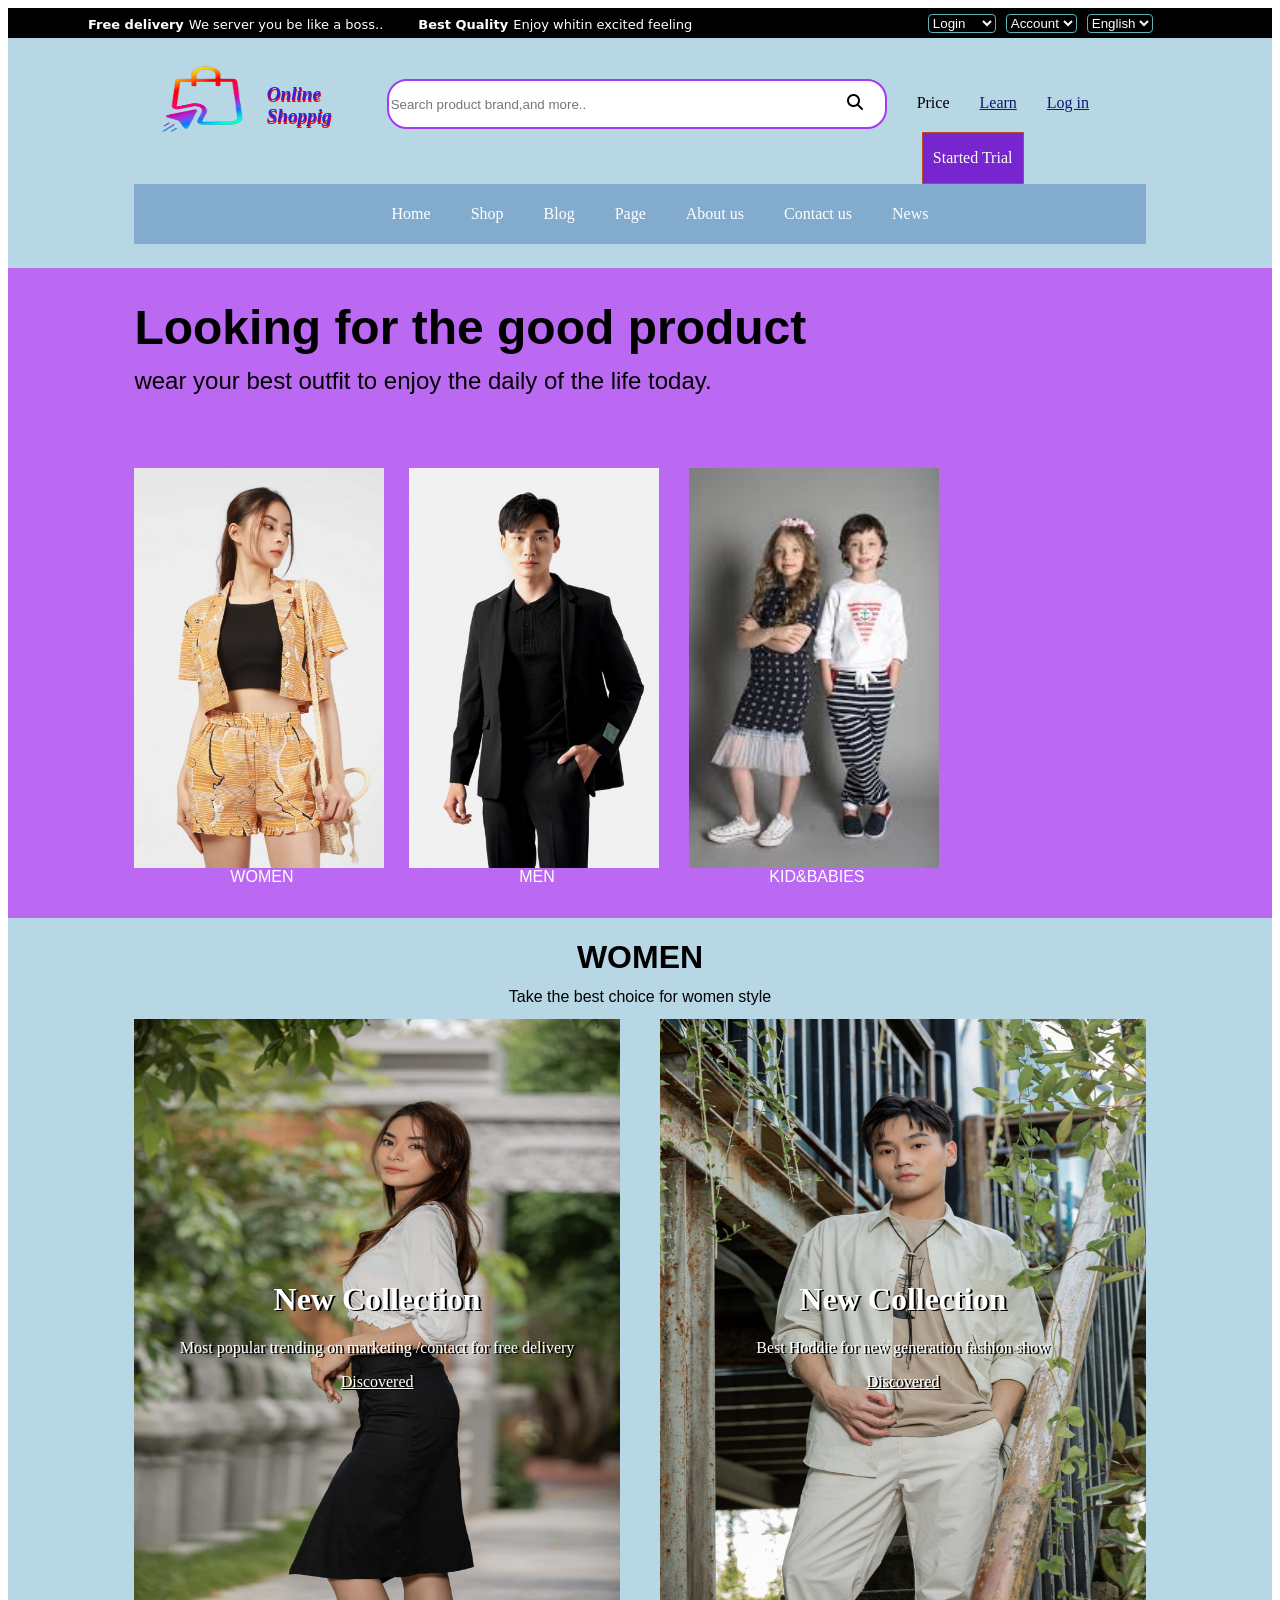
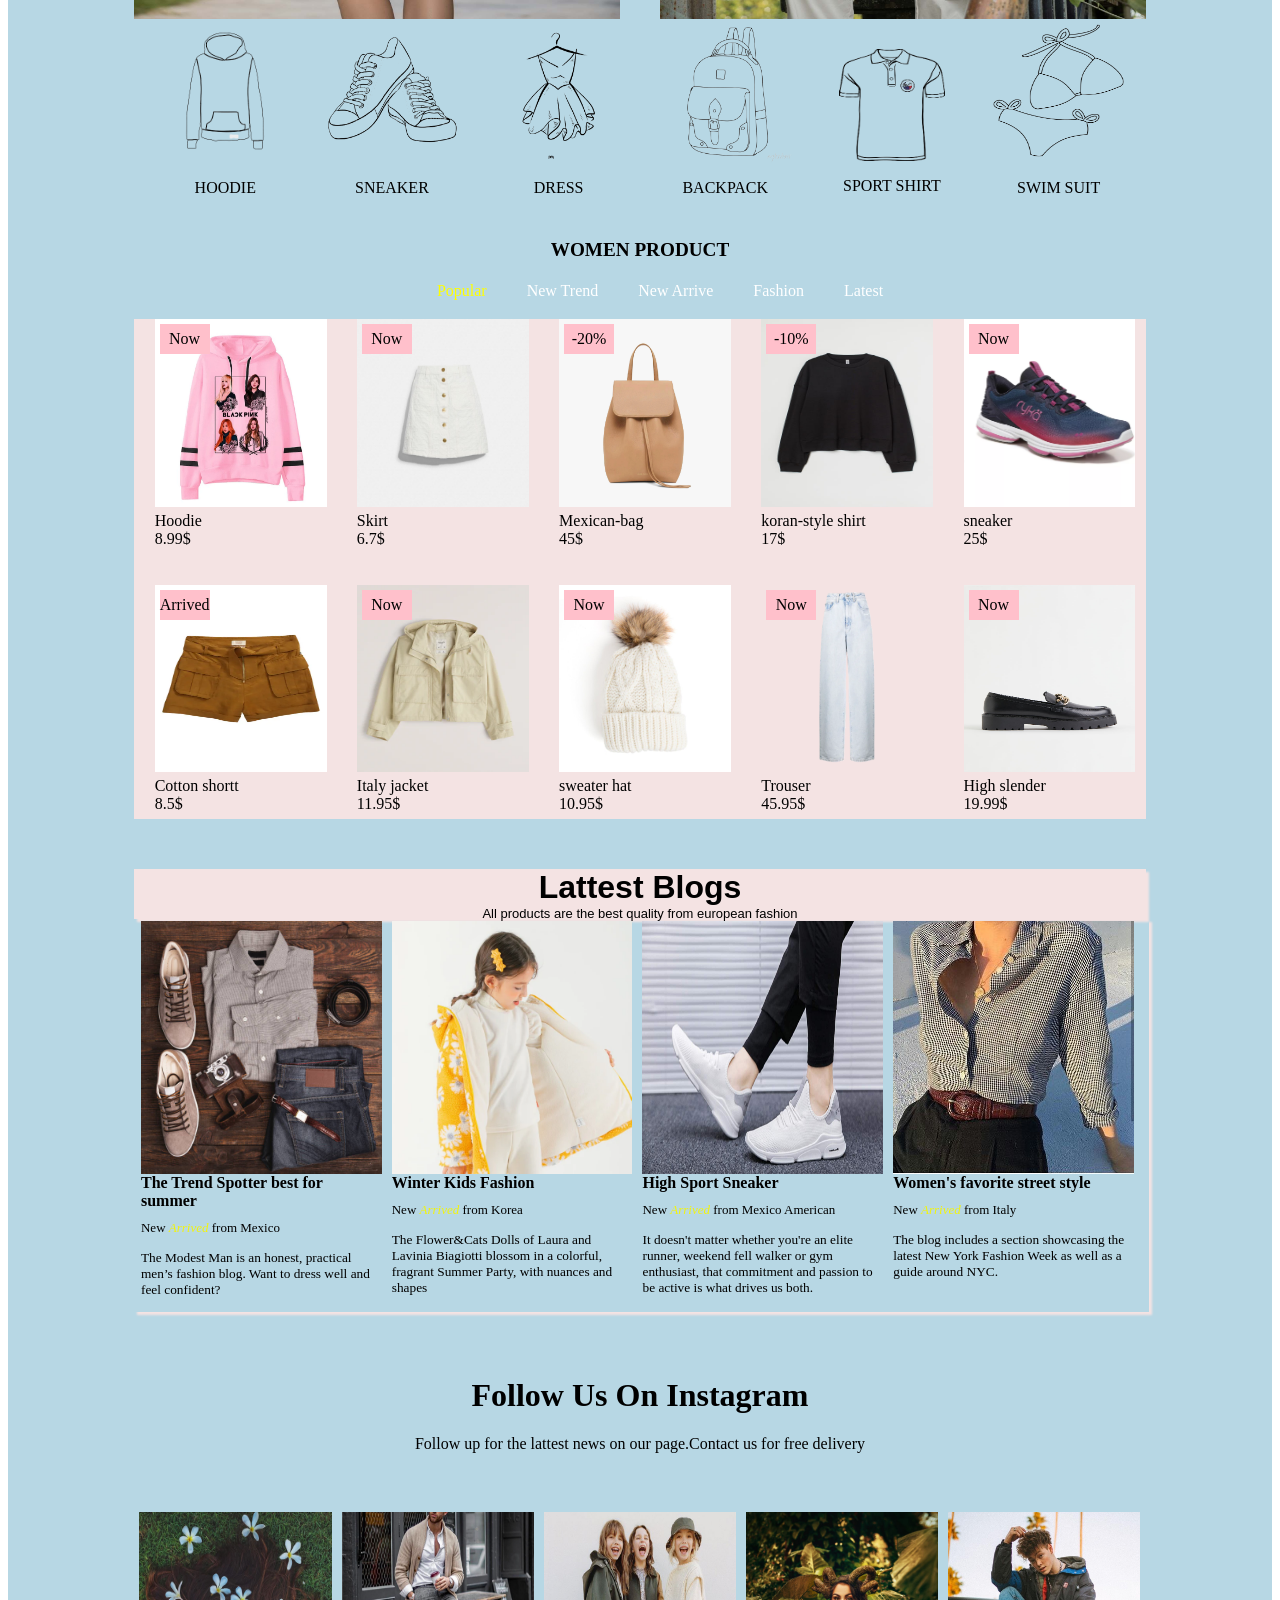
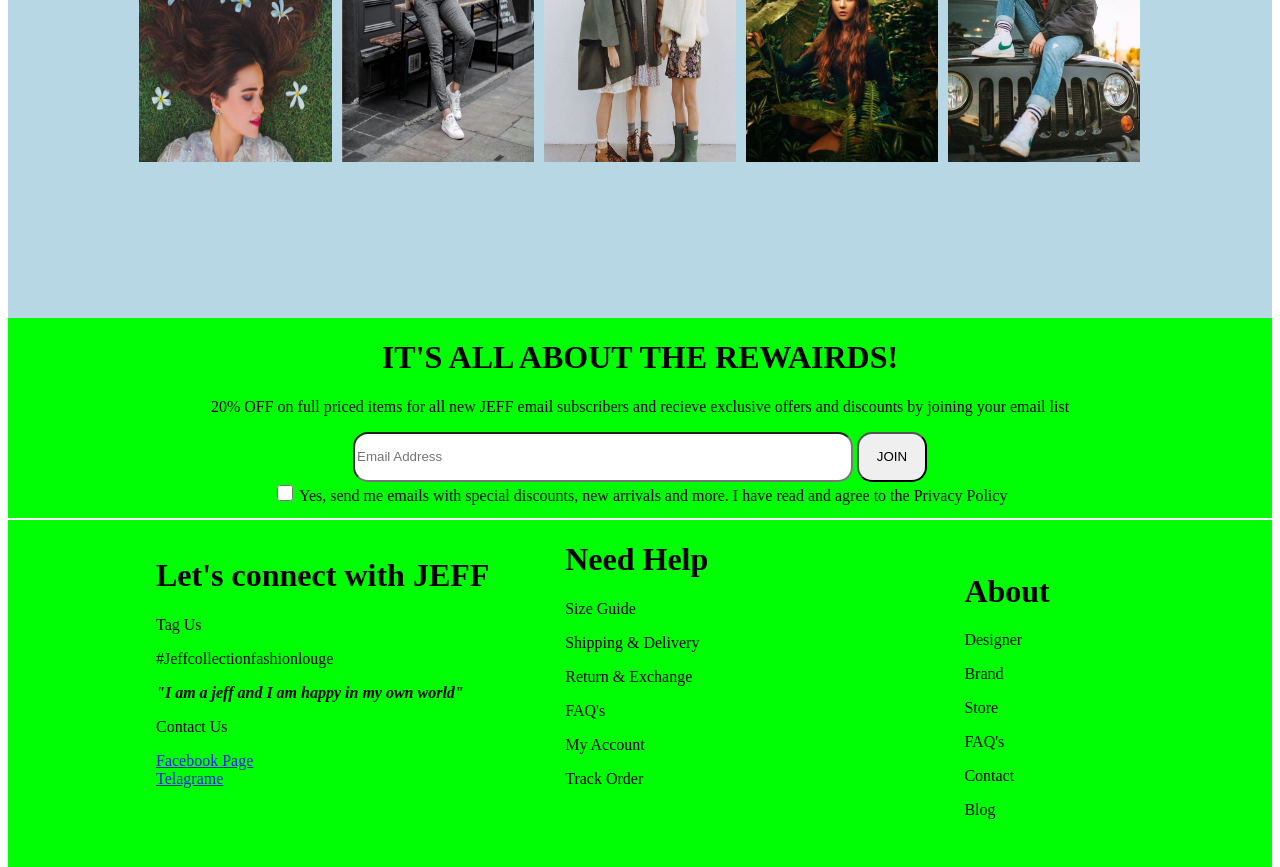
<file: index.html>
<html lang="en">
<head>
    <meta charset="UTF-8">
    <meta http-equiv="X-UA-Compatible" content="IE=edge">
    <meta name="viewport" content="width=, initial-scale=1.0">
    <title>Home Page OnlineShop</title>
    <link rel="stylesheet" href="Template1.css">
    <link rel="stylesheet" href="Responsive.css">
    <link rel="stylesheet" href="https://cdnjs.cloudflare.com/ajax/libs/font-awesome/6.2.1/css/all.min.css">
</head>
<body>
    <div class="frist">
        <div class="letter">
        <ul>
            <li>
                <p1> <b>Free delivery</b>  </p1>
            </li>
            <li>
                <p2>We server you be like a boss..</p2>
            </li>
            <li>
                <p3> <b>Best Quality</b> </p3>
            </li>
            <li>
                <p4>Enjoy whitin excited feeling</p4>
            </li>
        </ul>
    </div>
    <div class="choose">
            <select name="Login" id="ch">
                <option value=""> Login</option>
                <option value="">Sing up</option>
            </select>
            <select name="My account" id="ch">
                <option value="">Account</option>
                <option value="">Log out</option>
            </select>
            <select name="English" id="ch">
                <option value="">English</option>
                <option value="">Khmer</option>
            </select>
    </div>
    </div>
    <div class="second">
        <div class="second1">
            <div id="logo">
                <img src="logoshop.png" alt="">
            </div>
            <div id="logo-name">
                <p>Online Shoppig</p>
            </div>
            <div id="search">
                <input type="text" placeholder="Search product brand,and more..">
                <a href=""><i class="fa-solid fa-magnifying-glass"></i></a>
            </div>
            <div id="menu">
                <ul>
                    <li>
                        <a1 href="">Price</a>
                    </li>
                    <li>
                        <a href="">Learn</a>
                    </li>
                    <li>
                        <a href="Login.html" target="_self" >Log in</a>
                    </li>
                </ul>
                <div id="box">
                    <p>Started Trial</p>
                </div>
            </div> 
        </div>  
        <div class="second2">
            <ul>
                <li>
                    <a href="file:///C:/Users/User/Desktop/STUDY/HTML/WEB(9-10)/Mywork/OnlineShop/Template1.html">Home</a>
                </li>
                <li>
                    <a href="">Shop</a>
                </li>
                <li>
                    <a href="">Blog</a>
                </li>
                <li>
                    <a href="">Page</a>
                </li>
                <li>
                    <a href="">About us</a>
                </li>
                <li>
                    <a href="">Contact us</a>
                </li>
                <li>
                    <a href="">News</a>
                </li>
            </ul>
    
        </div> 
    </div>
    <div class="third">
        <div class="third1">
            <div id="title">
                <h1>Looking for the good product</h1>
                <p >wear your best outfit to enjoy the daily of the life today.</p>
            </div>
            <div id="pic">
                <div id="p1">
                    <img src="g1.jpg" alt=""> <br>
                    <a href="">WOMEN</a>
                </div>
                <div id="p1">
                    <img src="boy.jpg" alt=""> <br>
                    <a href="">MEN</a>
                </div>
                <div id="p1">
                    <img src="k.jpeg" alt=""> <br>
                    <a href="">KID&BABIES</a>
                </div>
                <div id="p1">
                    <img src="sport.jpg" alt=""> <br>
                    <a href="">SPORT</a>
                </div>
            </div>    
        </div>
    </div>
    <div class="four">
        <div class="mid">
            <div id="title2">
                <h1>WOMEN</h1>
                <p>Take the best choice for women style</p>
            </div>
            <div id="pic2">
                <div id="p2">
                    <div id="box-text">
                        <h1>New Collection</h1>
                        <p>Most popular trending on marketing /contact for free delivery</p>
                        <p id="dis">Discovered</p>
                    </div>
                </div>
                <div id="p2-1">
                    <div id="box-text">
                        <h1>New Collection</h1>
                        <p>Best Hoddie for new generation fashion show</p>
                        <p id="dis">Discovered</p>

                    </div>
                </div>
            </div>
            <div class="type">
                <div id="t1">
                    <img src="hoosie1.png" alt="" width="90%" height="90%">
                     <p>HOODIE</p>
                </div>
                <div id="t1">
                     <img src="sneaker.png" alt=""  width="90%" height="90%">
                    <p>SNEAKER</p>
                </div>
                <div id="t1">
                     <img src="dress.png" alt="" width="90%" height="90%">
                    <p>DRESS</p>
                </div>
                <div id="t1">
                     <img src="backpage.png" alt="" width="90%" height="90%">
                     <p>BACKPACK</p>
                </div>
                <div id="t1">
                     <img src="sport.png" alt="" width="70%" height="70%">
                     <p>SPORT SHIRT</p>
                </div>
                <div id="t1">
                     <img src="swim.png" alt="" width="90%" height="90%">
                     <p>SWIM SUIT</p>
                </div>
            </div>
            <div class="wp">
                <p>WOMEN PRODUCT</p>
                <div id="choose">
                    <ul>
                        <li>
                            <a id="first" href="">Popular</a>
                        </li>
                        <li>
                            <a href=""> New Trend</a>
                        </li>
                        <li>
                            <a href=""> New Arrive</a>
                        </li>
                        <li>
                            <a href="">Fashion</a>
                        </li>
                        <li>
                            <a href="">Latest</a>
                        </li>
                    </ul>
                </div>
            </div>
            <div class="dis">
                <div id="dis1">
                    <div id="iteam">
                        <div id="iteam-img">
                            <div id="on-img">
                                Now
                            </div>
                            <img src="dis1.webp" alt=" " width="100%" height="100%">
                        </div>
                        <div id="price">
                            <p>Hoodie</p>
                            8.99$
                        </div>
                    </div>
                    <div id="iteam">
                        <div id="iteam-img">
                            <div id="on-img">
                                Now
                            </div>
                            <img src="dis2.jpg" alt=" " width="100%" height="100%">
                        </div>
                        <div id="price">
                            <p>Skirt</p>
                            6.7$
                        </div>
                    </div>
                    <div id="iteam">
                        <div id="iteam-img">
                            <div id="on-img">
                                -20%
                            </div>
                            <img src="dis3.webp" alt=" " width="100%" height="100%">
                        </div>
                        <div id="price">
                            <p>Mexican-bag</p>
                            45$
                        </div>
                    </div>
                    <div id="iteam">
                        <div id="iteam-img">
                            <div id="on-img">
                                -10%
                            </div>
                            <img src="dis4.jpg" alt=" " width="100%" height="100%">
                        </div>
                        <div id="price">
                            <p>koran-style shirt</p>
                            17$
                        </div>
                    </div>
                    <div id="iteam">
                        <div id="iteam-img">
                            <div id="on-img">
                                Now
                            </div>
                            <img src="dis5.webp" alt=" " width="100%" height="100%">
                        </div>
                        <div id="price">
                            <p>sneaker</p>
                            25$
                        </div>
                    </div>
                </div>
                <div id="dis1">
                    <div id="iteam">
                        <div id="iteam-img">
                            <div id="on-img">
                                Arrived
                            </div>
                            <img src="dis6.webp" alt=" " width="100%" height="100%">
                        </div>
                        <div id="price">
                            <p>Cotton shortt</p>
                            8.5$
                        </div>
                    </div>
                    <div id="iteam">
                        <div id="iteam-img">
                            <div id="on-img">
                                Now
                            </div>
                            <img src="dis7.webp" alt=" " width="100%" height="100%">
                        </div>
                        <div id="price">
                            <p>Italy jacket</p>
                            11.95$
                        </div>
                    </div>
                    <div id="iteam">
                        <div id="iteam-img">
                            <div id="on-img">
                                Now
                            </div>
                            <img src="dis8.jpg" alt=" " width="100%" height="100%">
                        </div>
                        <div id="price">
                            <p>sweater hat</p>
                            10.95$
                        </div>
                    </div>
                    <div id="iteam">
                        <div id="iteam-img">
                            <div id="on-img">
                                Now
                            </div>
                            <img src="dis9.webp" alt=" " width="100%" height="100%">
                        </div>
                        <div id="price">
                            <p>Trouser</p>
                            45.95$
                        </div>
                    </div>
                    <div id="iteam">
                        <div id="iteam-img">
                            <div id="on-img">
                                Now
                            </div>
                            <img src="dis10.jpg" alt=" " width="100%" height="100%">
                        </div>
                        <div id="price">
                            <p>High slender</p>
                            19.99$
                        </div>
                    </div>

                </div>
            </div>

            <div class="title-2">
                <p>Lattest Blogs</p>  
                All products are the best quality from european fashion
            </div>
            <div class="box-iteam">
                <div class="b-iteam">
                    <img src="blog3.jpg" alt="" width="100%" height="100%">
                    <strong>The Trend Spotter best for summer</strong>
                    <div id="mid-tile">
                        New <i style="color: rgba(245, 245, 4, 0.963);">Arrived</i> from Mexico
                    </div>
                    <p>
                    The Modest Man is an honest, practical men’s fashion blog.
                     Want to dress well and feel confident?
                    </p>                    
                </div>
                <div class="b-iteam">
                    <img src="blog4.webp" alt="" width="100%" height="100%">
                    <strong>Winter Kids Fashion</strong>
                    <div id="mid-tile">
                        New <i style="color: rgba(245, 245, 4, 0.963);">Arrived</i> from Korea
                    </div>
                    <p>
                        The Flower&Cats Dolls of Laura and 
                        Lavinia Biagiotti blossom in a colorful, 
                        fragrant Summer Party, with nuances and shapes
                    </p>                    
                </div>
                <div class="b-iteam">
                    <img src="blog5.jpg" alt="" width="100%" height="100%">
                    <strong>High Sport Sneaker</strong>
                    <div id="mid-tile">
                        New <i style="color: rgba(245, 245, 4, 0.963);">Arrived</i> from Mexico American
                    </div>
                    <p>
                        It doesn't matter whether you're an elite runner,
                         weekend fell walker or gym enthusiast,
                          that commitment and passion to be active is what drives us both.
                    </p>                    
                </div>
                <div class="b-iteam">
                    <img src="blog7.jpg" alt="" width="100%" height="100%">
                    <strong>Women's favorite street style</strong>
                    <div id="mid-tile">
                        New <i style="color: rgba(245, 245, 4, 0.963);">Arrived</i> from Italy
                    </div>
                    <p>
                        The blog includes a section showcasing the latest New York
                         Fashion Week as well as a guide around NYC.
                    </p>                    
                </div>
            </div>
            <div class="follow">
                <div class="f-title">
                    <h1>Follow Us On Instagram</h1>
                    <p>Follow up for the lattest news on our page.Contact us for free delivery</p>
                </div>

            </div>
            <div class="f-photo">
                <div class="f-img">
                    <img src="f59359050d78920ee73bc2c8ddb47fd9.jpg" alt="" width="100%" height="100%">
                </div>
                <div class="f-img">
                    <img src="Men-With-Street-Style.png" alt="" width="100%" height="100%">
                </div>
                <div class="f-img">
                    <img src="f71f91538b5601296c7ef0356c1a3bb7.jpg" alt="" width="100%" height="100%">
                </div>
                <div class="f-img">
                    <img src="childres.jpeg" alt="" width="100%" height="100%">
                </div>
                <div class="f-img">
                    <img src="8b52ac947328b2c00cf6ca9412e1db1f.jpg" alt="" width="100%" height="100%">
                </div>
            </div>
        </div>   
    </div>
    <div class="last-box"> 
        <h1>IT'S ALL ABOUT THE REWAIRDS!</h1> 
        <p>20% OFF
            on full priced items for all new JEFF email subscribers and recieve exclusive offers and discounts by 
            joining your email list</p>
        <input type="text" placeholder="Email Address">
        <button type="submit">JOIN</button> <br>
        <input type="checkbox" id="chk" >
        <label for="chk"> Yes, send me emails with special discounts, new arrivals and more. I have read and agree to the Privacy Policy</label>
    </div>
    <div class="last2-box">
        <div class="last2-t1">
            <h1>Let's connect with JEFF</h1>
            <i class="fa-thin fa-square"></i>
            <i class="fa-thin fa-square"></i>
            <i class="fa-thin fa-square"></i>
            <i class="fa-thin fa-square"></i>
            <i class="fa-thin fa-square"></i>
            <p>Tag Us</p> 
            <p>#Jeffcollectionfashionlouge</p>
            <p id="big">"I am a jeff and I am happy in my own world"</p
            <p>Contact Us</p>
            <a href="https://web.facebook.com/profile.php?id=100063664802324" target="_blank">Facebook Page</a><br>
            <a href="https://t.me/sreynitpoch" target="_blank">Telagrame</a>
        </div>
        <div class="last2-t1">
           <h1>Need Help</h1> 
            <p>Size Guide</p>   
            
           <p>Shipping & Delivery</p>  
            
           <p>Return & Exchange</p> 
            
           <p>FAQ's</p> 
            
           <p>My Account</p> 
            
           <p>Track Order</p>
        </div>
        <div class="last2-t3">
            <h1>About</h1> 
            <p>Designer</p>   
            <p>Brand</p>  
            <p>Store</p> 
            <p>FAQ's</p> 
            <p>Contact</p>            
            <p>Blog</p>
         </div>
    </div>
</body>
</html>
</file>
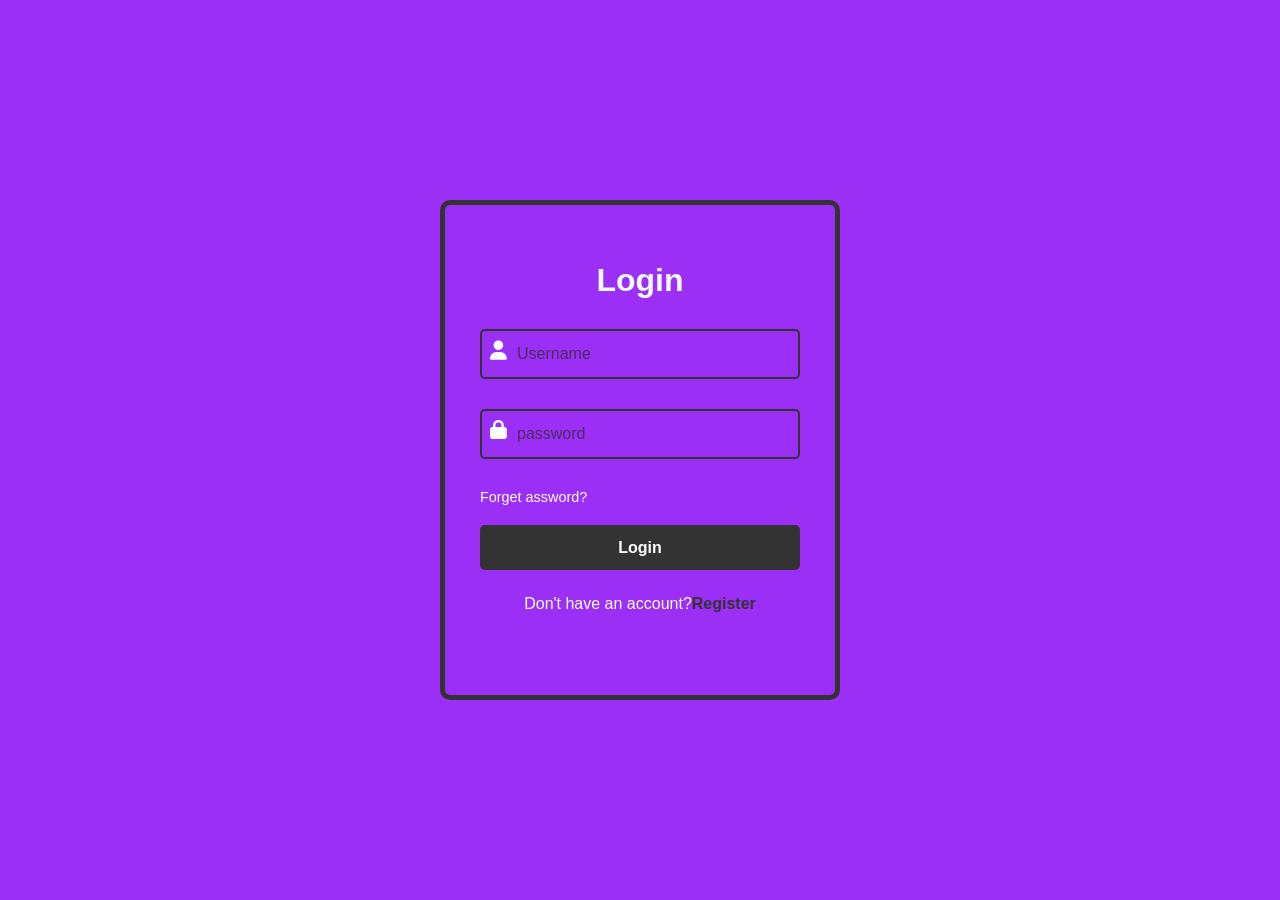
<file: Login.html>
<html lang="en">

<head>
    <meta charset="UTF-8">
    <meta http-equiv="X-UA-Compatible" content="IE=edge">
    <meta name="viewport" content="width=device-width, initial-scale=1.0">
    <title>Login Form</title>
    <link rel="stylesheet" href="Login.css">
    <link rel="stylesheet" href="https://cdnjs.cloudflare.com/ajax/libs/font-awesome/6.2.1/css/all.min.css">
</head>

<body>
    <div class="bg">
        <div class="wrapper">
            <form action="">
                <h2>Login</h2>
                <div class="inbox">
                    <span class="icon"><i class="fa-solid fa-user"></i></span>
                    <input type="text" placeholder="Username" required>
                </div>
                <div class="inbox">
                    <span class="icon"><i class="fa-solid fa-lock"></i></span>
                    <input type="password" placeholder="password" required>
                </div>
                <div class="forget">
                    <a href="#">Forget assword?</a>
                </div>
                <a href="./index.html"> <button type="button">Login</button></a>
                <div class="register-link">
                    <p>Don't have an account?<a href="#">Register</a></p>
                </div>
            </form>
        </div>
    </div>
</body>

</html>
</file>
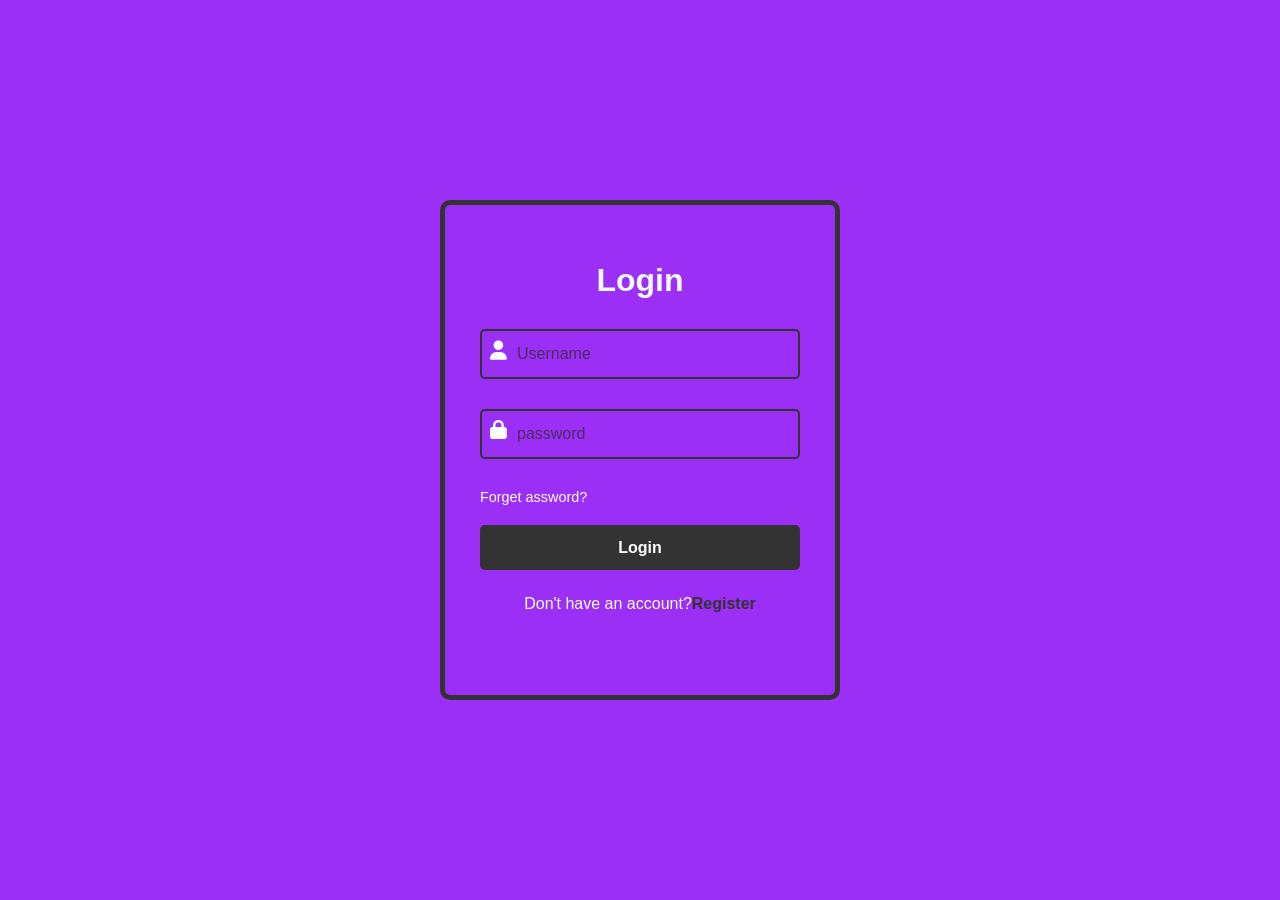
<file: nit-onlineshop/Login.html>
<html lang="en">
<head>
    <meta charset="UTF-8">
    <meta http-equiv="X-UA-Compatible" content="IE=edge">
    <meta name="viewport" content="width=device-width, initial-scale=1.0">
    <title>Login Form</title>
    <link rel="stylesheet" href="Login.css">
    <link rel="stylesheet" href="https://cdnjs.cloudflare.com/ajax/libs/font-awesome/6.2.1/css/all.min.css">
</head>
<body>
    <div class="bg">
    <div class="wrapper">
        <form action="">
            <h2>Login</h2>
            <div class="inbox">
                <span class="icon"><i class="fa-solid fa-user"></i></span>
                <input type="text" placeholder="Username" required>
            </div>
            <div class="inbox">
                <span class="icon"><i class="fa-solid fa-lock"></i></span>
                <input type="password" placeholder="password" required>
            </div>
            <div class="forget">
                <a href="#">Forget assword?</a>
            </div>
            <button type="submit">Login</button>
            <div class="register-link">
                <p>Don't have an account?<a 
                    href="#">Register</a></p>
            </div>
        </form>
    </div>
</div>
</body>
</html>
</file>
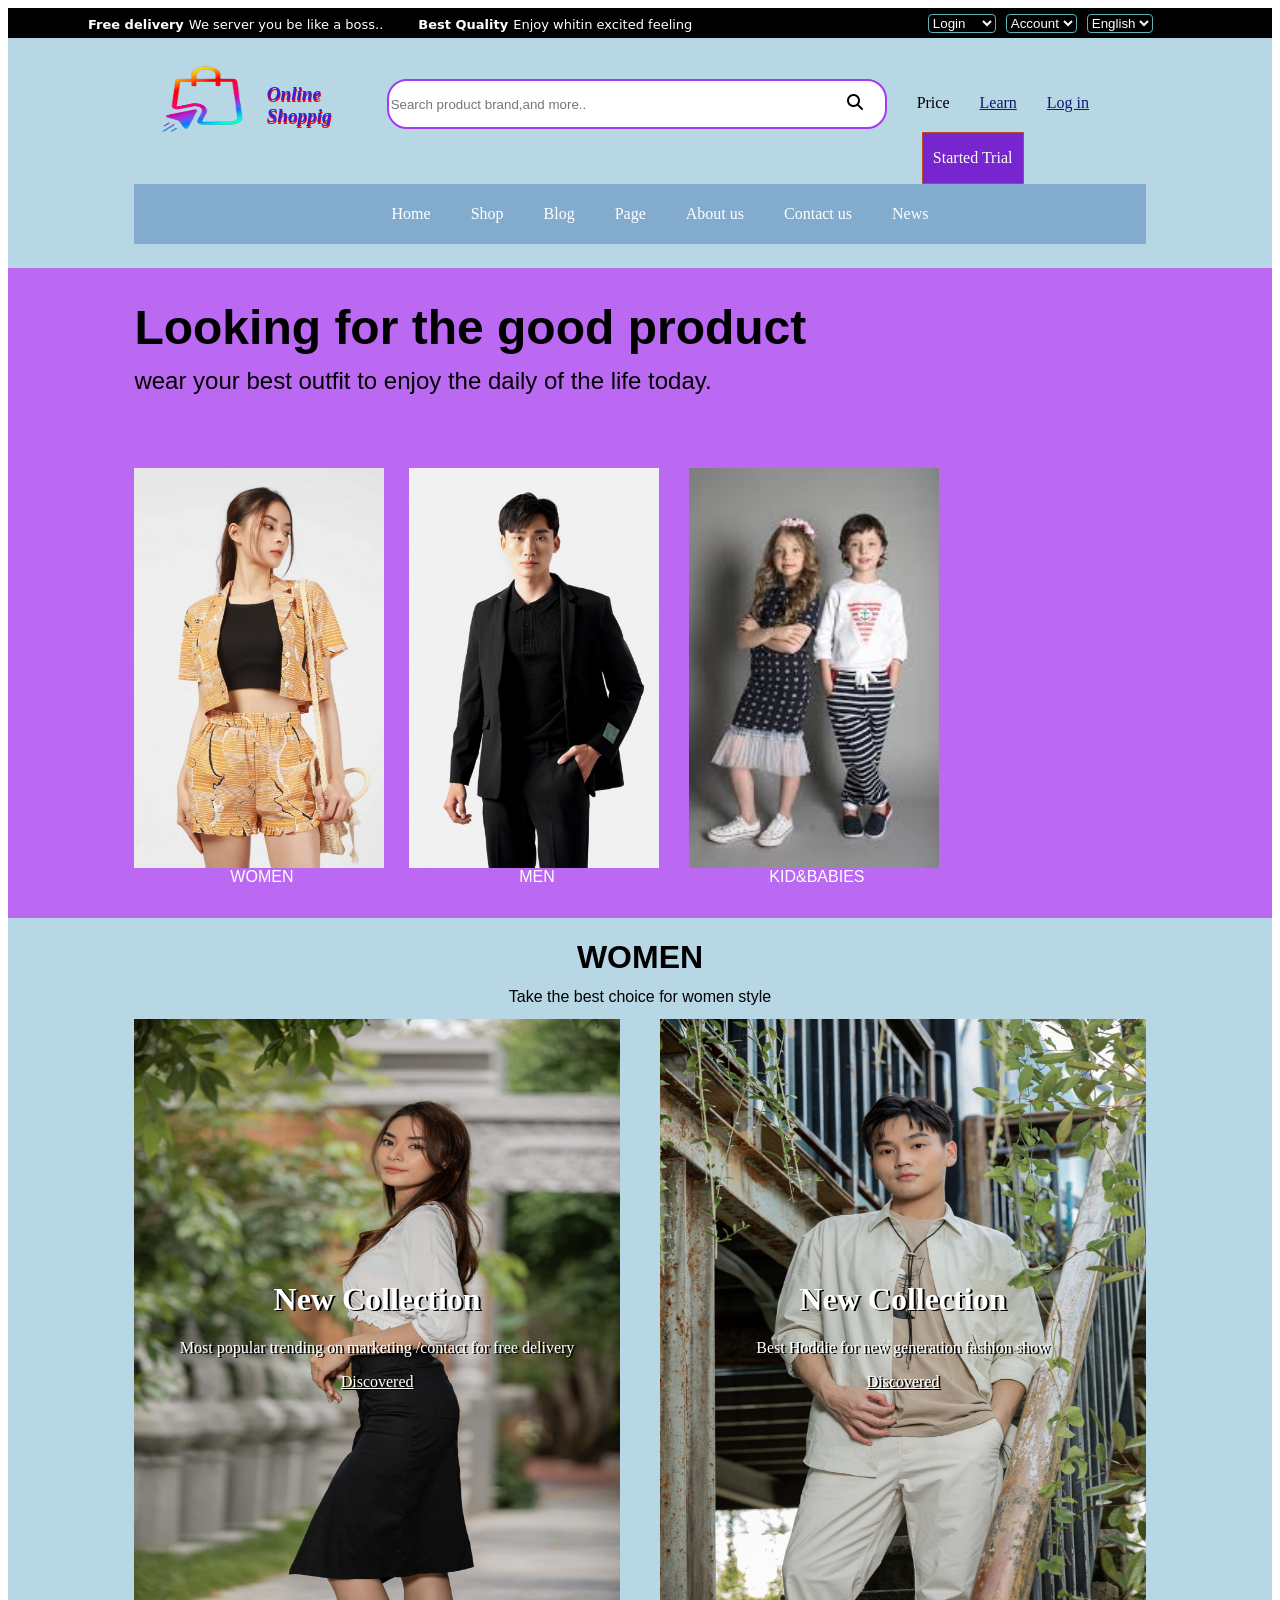
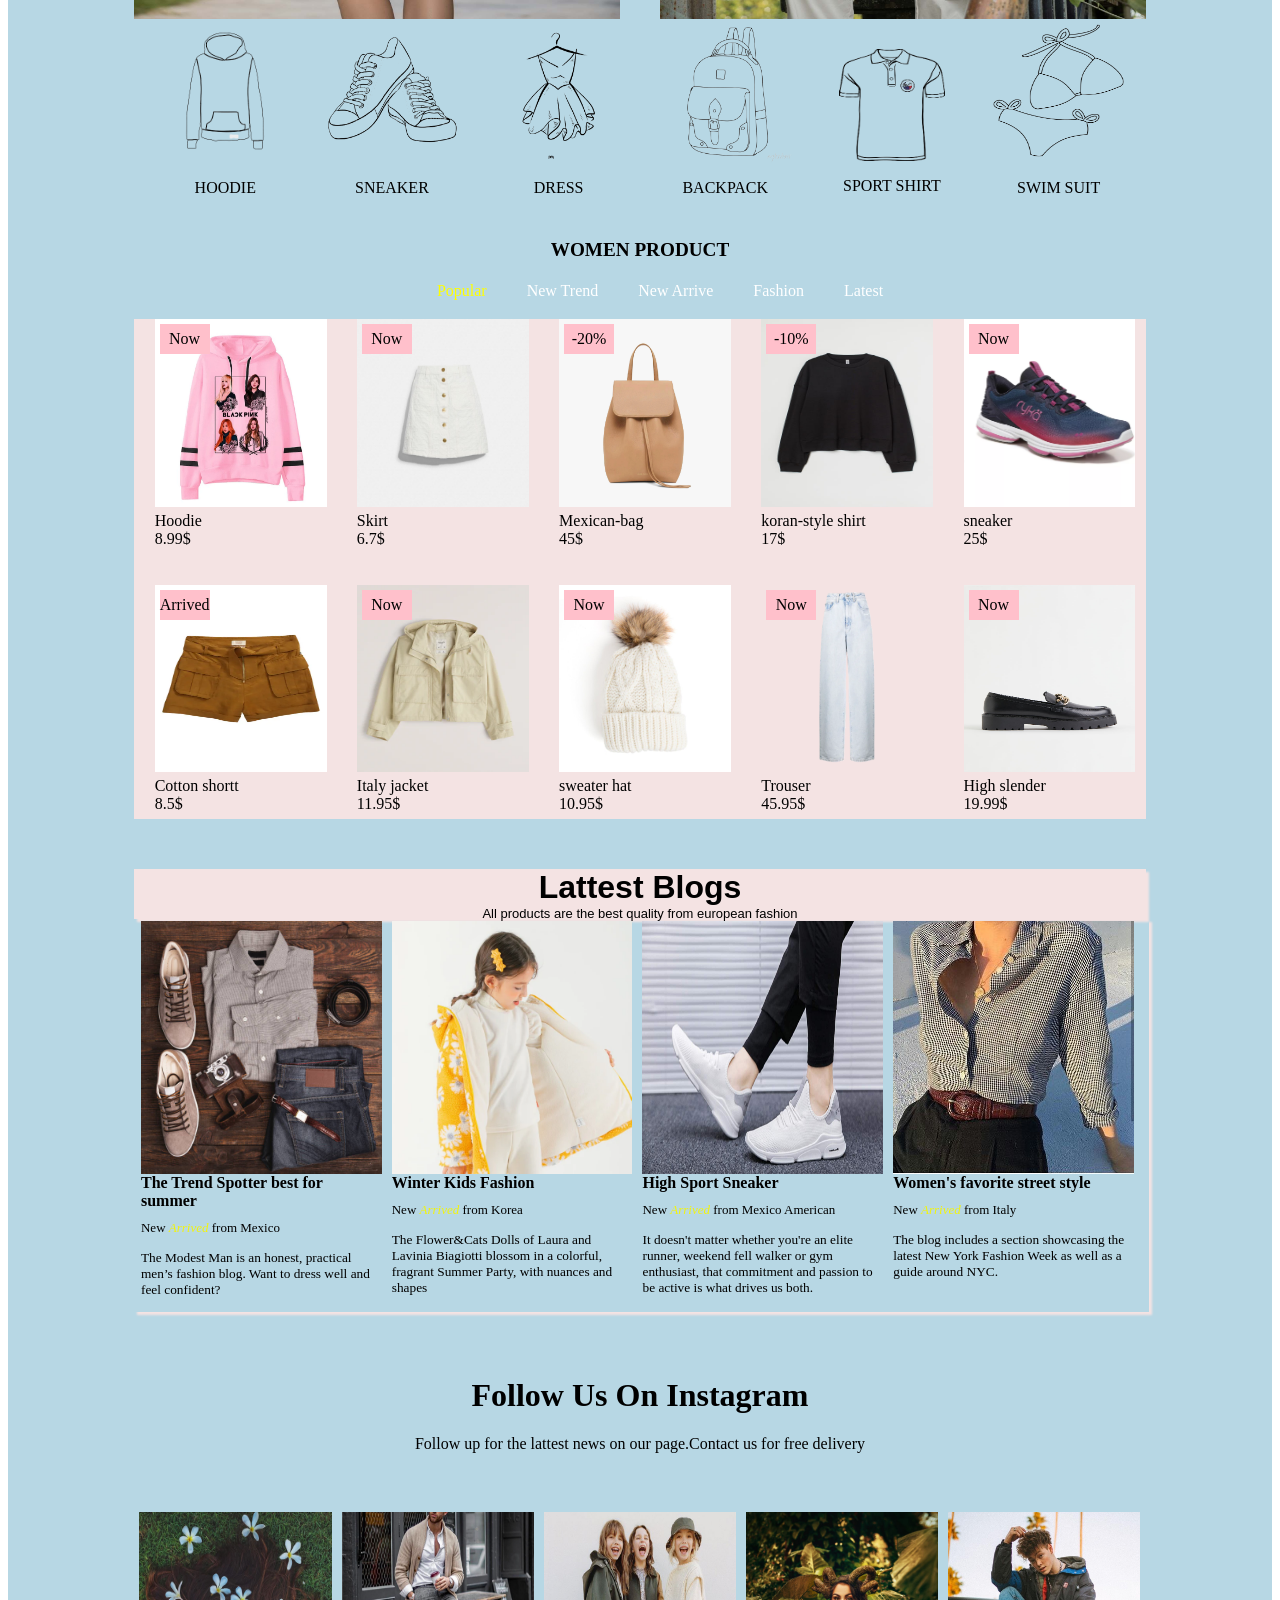
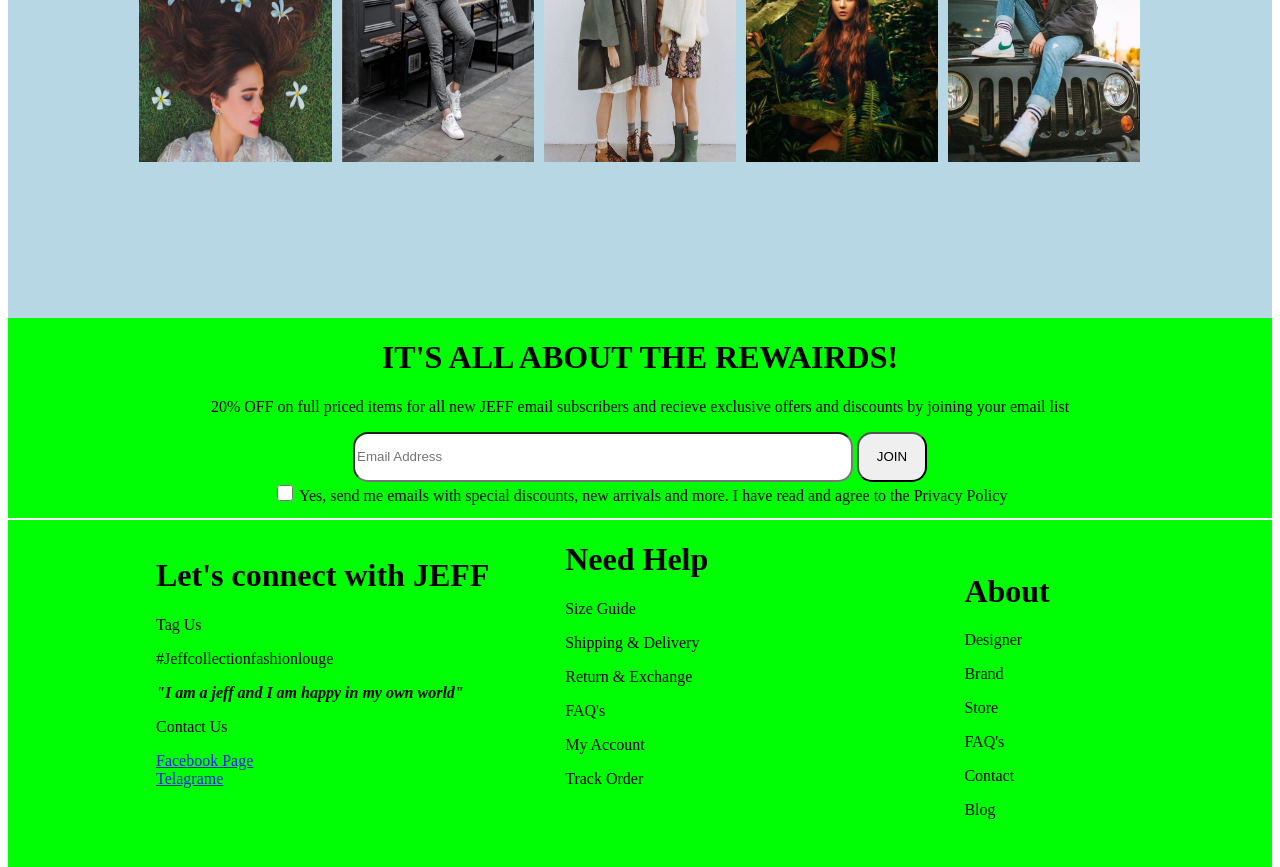
<file: nit-onlineshop/Template1.html>
<html lang="en">
<head>
    <meta charset="UTF-8">
    <meta http-equiv="X-UA-Compatible" content="IE=edge">
    <meta name="viewport" content="width=, initial-scale=1.0">
    <title>Home Page OnlineShop</title>
    <link rel="stylesheet" href="Template1.css">
    <link rel="stylesheet" href="Responsive.css">
    <link rel="stylesheet" href="https://cdnjs.cloudflare.com/ajax/libs/font-awesome/6.2.1/css/all.min.css">
</head>
<body>
    <div class="frist">
        <div class="letter">
        <ul>
            <li>
                <p1> <b>Free delivery</b>  </p1>
            </li>
            <li>
                <p2>We server you be like a boss..</p2>
            </li>
            <li>
                <p3> <b>Best Quality</b> </p3>
            </li>
            <li>
                <p4>Enjoy whitin excited feeling</p4>
            </li>
        </ul>
    </div>
    <div class="choose">
            <select name="Login" id="ch">
                <option value=""> Login</option>
                <option value="">Sing up</option>
            </select>
            <select name="My account" id="ch">
                <option value="">Account</option>
                <option value="">Log out</option>
            </select>
            <select name="English" id="ch">
                <option value="">English</option>
                <option value="">Khmer</option>
            </select>
    </div>
    </div>
    <div class="second">
        <div class="second1">
            <div id="logo">
                <img src="logoshop.png" alt="">
            </div>
            <div id="logo-name">
                <p>Online Shoppig</p>
            </div>
            <div id="search">
                <input type="text" placeholder="Search product brand,and more..">
                <a href=""><i class="fa-solid fa-magnifying-glass"></i></a>
            </div>
            <div id="menu">
                <ul>
                    <li>
                        <a1 href="">Price</a>
                    </li>
                    <li>
                        <a href="">Learn</a>
                    </li>
                    <li>
                        <a href="Login.html" target="_self" >Log in</a>
                    </li>
                </ul>
                <div id="box">
                    <p>Started Trial</p>
                </div>
            </div> 
        </div>  
        <div class="second2">
            <ul>
                <li>
                    <a href="file:///C:/Users/User/Desktop/STUDY/HTML/WEB(9-10)/Mywork/OnlineShop/Template1.html">Home</a>
                </li>
                <li>
                    <a href="">Shop</a>
                </li>
                <li>
                    <a href="">Blog</a>
                </li>
                <li>
                    <a href="">Page</a>
                </li>
                <li>
                    <a href="">About us</a>
                </li>
                <li>
                    <a href="">Contact us</a>
                </li>
                <li>
                    <a href="">News</a>
                </li>
            </ul>
    
        </div> 
    </div>
    <div class="third">
        <div class="third1">
            <div id="title">
                <h1>Looking for the good product</h1>
                <p >wear your best outfit to enjoy the daily of the life today.</p>
            </div>
            <div id="pic">
                <div id="p1">
                    <img src="g1.jpg" alt=""> <br>
                    <a href="">WOMEN</a>
                </div>
                <div id="p1">
                    <img src="boy.jpg" alt=""> <br>
                    <a href="">MEN</a>
                </div>
                <div id="p1">
                    <img src="k.jpeg" alt=""> <br>
                    <a href="">KID&BABIES</a>
                </div>
                <div id="p1">
                    <img src="sport.jpg" alt=""> <br>
                    <a href="">SPORT</a>
                </div>
            </div>    
        </div>
    </div>
    <div class="four">
        <div class="mid">
            <div id="title2">
                <h1>WOMEN</h1>
                <p>Take the best choice for women style</p>
            </div>
            <div id="pic2">
                <div id="p2">
                    <div id="box-text">
                        <h1>New Collection</h1>
                        <p>Most popular trending on marketing /contact for free delivery</p>
                        <p id="dis">Discovered</p>
                    </div>
                </div>
                <div id="p2-1">
                    <div id="box-text">
                        <h1>New Collection</h1>
                        <p>Best Hoddie for new generation fashion show</p>
                        <p id="dis">Discovered</p>

                    </div>
                </div>
            </div>
            <div class="type">
                <div id="t1">
                    <img src="hoosie1.png" alt="" width="90%" height="90%">
                     <p>HOODIE</p>
                </div>
                <div id="t1">
                     <img src="sneaker.png" alt=""  width="90%" height="90%">
                    <p>SNEAKER</p>
                </div>
                <div id="t1">
                     <img src="dress.png" alt="" width="90%" height="90%">
                    <p>DRESS</p>
                </div>
                <div id="t1">
                     <img src="backpage.png" alt="" width="90%" height="90%">
                     <p>BACKPACK</p>
                </div>
                <div id="t1">
                     <img src="sport.png" alt="" width="70%" height="70%">
                     <p>SPORT SHIRT</p>
                </div>
                <div id="t1">
                     <img src="swim.png" alt="" width="90%" height="90%">
                     <p>SWIM SUIT</p>
                </div>
            </div>
            <div class="wp">
                <p>WOMEN PRODUCT</p>
                <div id="choose">
                    <ul>
                        <li>
                            <a id="first" href="">Popular</a>
                        </li>
                        <li>
                            <a href=""> New Trend</a>
                        </li>
                        <li>
                            <a href=""> New Arrive</a>
                        </li>
                        <li>
                            <a href="">Fashion</a>
                        </li>
                        <li>
                            <a href="">Latest</a>
                        </li>
                    </ul>
                </div>
            </div>
            <div class="dis">
                <div id="dis1">
                    <div id="iteam">
                        <div id="iteam-img">
                            <div id="on-img">
                                Now
                            </div>
                            <img src="dis1.webp" alt=" " width="100%" height="100%">
                        </div>
                        <div id="price">
                            <p>Hoodie</p>
                            8.99$
                        </div>
                    </div>
                    <div id="iteam">
                        <div id="iteam-img">
                            <div id="on-img">
                                Now
                            </div>
                            <img src="dis2.jpg" alt=" " width="100%" height="100%">
                        </div>
                        <div id="price">
                            <p>Skirt</p>
                            6.7$
                        </div>
                    </div>
                    <div id="iteam">
                        <div id="iteam-img">
                            <div id="on-img">
                                -20%
                            </div>
                            <img src="dis3.webp" alt=" " width="100%" height="100%">
                        </div>
                        <div id="price">
                            <p>Mexican-bag</p>
                            45$
                        </div>
                    </div>
                    <div id="iteam">
                        <div id="iteam-img">
                            <div id="on-img">
                                -10%
                            </div>
                            <img src="dis4.jpg" alt=" " width="100%" height="100%">
                        </div>
                        <div id="price">
                            <p>koran-style shirt</p>
                            17$
                        </div>
                    </div>
                    <div id="iteam">
                        <div id="iteam-img">
                            <div id="on-img">
                                Now
                            </div>
                            <img src="dis5.webp" alt=" " width="100%" height="100%">
                        </div>
                        <div id="price">
                            <p>sneaker</p>
                            25$
                        </div>
                    </div>
                </div>
                <div id="dis1">
                    <div id="iteam">
                        <div id="iteam-img">
                            <div id="on-img">
                                Arrived
                            </div>
                            <img src="dis6.webp" alt=" " width="100%" height="100%">
                        </div>
                        <div id="price">
                            <p>Cotton shortt</p>
                            8.5$
                        </div>
                    </div>
                    <div id="iteam">
                        <div id="iteam-img">
                            <div id="on-img">
                                Now
                            </div>
                            <img src="dis7.webp" alt=" " width="100%" height="100%">
                        </div>
                        <div id="price">
                            <p>Italy jacket</p>
                            11.95$
                        </div>
                    </div>
                    <div id="iteam">
                        <div id="iteam-img">
                            <div id="on-img">
                                Now
                            </div>
                            <img src="dis8.jpg" alt=" " width="100%" height="100%">
                        </div>
                        <div id="price">
                            <p>sweater hat</p>
                            10.95$
                        </div>
                    </div>
                    <div id="iteam">
                        <div id="iteam-img">
                            <div id="on-img">
                                Now
                            </div>
                            <img src="dis9.webp" alt=" " width="100%" height="100%">
                        </div>
                        <div id="price">
                            <p>Trouser</p>
                            45.95$
                        </div>
                    </div>
                    <div id="iteam">
                        <div id="iteam-img">
                            <div id="on-img">
                                Now
                            </div>
                            <img src="dis10.jpg" alt=" " width="100%" height="100%">
                        </div>
                        <div id="price">
                            <p>High slender</p>
                            19.99$
                        </div>
                    </div>

                </div>
            </div>

            <div class="title-2">
                <p>Lattest Blogs</p>  
                All products are the best quality from european fashion
            </div>
            <div class="box-iteam">
                <div class="b-iteam">
                    <img src="blog3.jpg" alt="" width="100%" height="100%">
                    <strong>The Trend Spotter best for summer</strong>
                    <div id="mid-tile">
                        New <i style="color: rgba(245, 245, 4, 0.963);">Arrived</i> from Mexico
                    </div>
                    <p>
                    The Modest Man is an honest, practical men’s fashion blog.
                     Want to dress well and feel confident?
                    </p>                    
                </div>
                <div class="b-iteam">
                    <img src="blog4.webp" alt="" width="100%" height="100%">
                    <strong>Winter Kids Fashion</strong>
                    <div id="mid-tile">
                        New <i style="color: rgba(245, 245, 4, 0.963);">Arrived</i> from Korea
                    </div>
                    <p>
                        The Flower&Cats Dolls of Laura and 
                        Lavinia Biagiotti blossom in a colorful, 
                        fragrant Summer Party, with nuances and shapes
                    </p>                    
                </div>
                <div class="b-iteam">
                    <img src="blog5.jpg" alt="" width="100%" height="100%">
                    <strong>High Sport Sneaker</strong>
                    <div id="mid-tile">
                        New <i style="color: rgba(245, 245, 4, 0.963);">Arrived</i> from Mexico American
                    </div>
                    <p>
                        It doesn't matter whether you're an elite runner,
                         weekend fell walker or gym enthusiast,
                          that commitment and passion to be active is what drives us both.
                    </p>                    
                </div>
                <div class="b-iteam">
                    <img src="blog7.jpg" alt="" width="100%" height="100%">
                    <strong>Women's favorite street style</strong>
                    <div id="mid-tile">
                        New <i style="color: rgba(245, 245, 4, 0.963);">Arrived</i> from Italy
                    </div>
                    <p>
                        The blog includes a section showcasing the latest New York
                         Fashion Week as well as a guide around NYC.
                    </p>                    
                </div>
            </div>
            <div class="follow">
                <div class="f-title">
                    <h1>Follow Us On Instagram</h1>
                    <p>Follow up for the lattest news on our page.Contact us for free delivery</p>
                </div>

            </div>
            <div class="f-photo">
                <div class="f-img">
                    <img src="f59359050d78920ee73bc2c8ddb47fd9.jpg" alt="" width="100%" height="100%">
                </div>
                <div class="f-img">
                    <img src="Men-With-Street-Style.png" alt="" width="100%" height="100%">
                </div>
                <div class="f-img">
                    <img src="f71f91538b5601296c7ef0356c1a3bb7.jpg" alt="" width="100%" height="100%">
                </div>
                <div class="f-img">
                    <img src="childres.jpeg" alt="" width="100%" height="100%">
                </div>
                <div class="f-img">
                    <img src="8b52ac947328b2c00cf6ca9412e1db1f.jpg" alt="" width="100%" height="100%">
                </div>
            </div>
        </div>   
    </div>
    <div class="last-box"> 
        <h1>IT'S ALL ABOUT THE REWAIRDS!</h1> 
        <p>20% OFF
            on full priced items for all new JEFF email subscribers and recieve exclusive offers and discounts by 
            joining your email list</p>
        <input type="text" placeholder="Email Address">
        <button type="submit">JOIN</button> <br>
        <input type="checkbox" id="chk" >
        <label for="chk"> Yes, send me emails with special discounts, new arrivals and more. I have read and agree to the Privacy Policy</label>
    </div>
    <div class="last2-box">
        <div class="last2-t1">
            <h1>Let's connect with JEFF</h1>
            <i class="fa-thin fa-square"></i>
            <i class="fa-thin fa-square"></i>
            <i class="fa-thin fa-square"></i>
            <i class="fa-thin fa-square"></i>
            <i class="fa-thin fa-square"></i>
            <p>Tag Us</p> 
            <p>#Jeffcollectionfashionlouge</p>
            <p id="big">"I am a jeff and I am happy in my own world"</p
            <p>Contact Us</p>
            <a href="https://web.facebook.com/profile.php?id=100063664802324" target="_blank">Facebook Page</a><br>
            <a href="https://t.me/sreynitpoch" target="_blank">Telagrame</a>
        </div>
        <div class="last2-t1">
           <h1>Need Help</h1> 
            <p>Size Guide</p>   
            
           <p>Shipping & Delivery</p>  
            
           <p>Return & Exchange</p> 
            
           <p>FAQ's</p> 
            
           <p>My Account</p> 
            
           <p>Track Order</p>
        </div>
        <div class="last2-t3">
            <h1>About</h1> 
            <p>Designer</p>   
            <p>Brand</p>  
            <p>Store</p> 
            <p>FAQ's</p> 
            <p>Contact</p>            
            <p>Blog</p>
         </div>
    </div>
</body>
</html>
</file>
<file: Template1.css>
.frist{
    width: 100%;
    height: 30px;
    background-color: black;
    color: white;
    float: left;
    display: flex;
    align-items: center;
}
.letter{
    width: 70%;
    height: 100%;  
    margin-bottom: 15px;
}
.letter ul li{
    list-style-type: none;
    float: left;
    margin-right: 5px;
    font-size: small;
    font-family: system-ui, -apple-system, BlinkMacSystemFont, 'Segoe UI', Roboto, Oxygen, Ubuntu, Cantarell, 'Open Sans', 'Helvetica Neue', sans-serif;
}
.letter ul li p3{
    margin-left: 30px;
}
.letter ul li p1{
    margin-left: 40px;
}
.choose{
    width: 30%;
    height: 100%;
    padding: 5px;
    display: flex;
    align-items: center;
    justify-items: flex-end;
    margin-left: 90px;
}
#ch{
    margin-left: 10px;
    border: 1px solid rgb(93, 179, 185);
    border-radius: 4px;
    background-color: black;
    color: white;
}
.second{
    width: 100%;
    height: 230px;
    /* float: left; */
    background-color: rgb(183, 215, 228);
    display: block;
    float: left;
}
.second1{
    width: 80%;
    height: 60%;
    /* background-color: rgb(223, 198, 75); */
    margin: auto;
}
#logo img{
    width: 20%;
    height: 60%;
    margin-left: -30px;
    float: left;
}
#logo-name{
    width: 10px;
    height: 50%;
    /* background-color: red; */
    float: left;
    margin-left: -40px;
    margin-top: 10px;
}
.second .second1 #logo-name p{
    font-style: italic;
    font-weight: bold;
    color: rgb(51, 36, 215);
    text-shadow: 0.5px 1.5px red;
    font-size: larger;
}
#search input{
    width: 500px;
    height: 50px;
    float: left;
    margin-left: 80px;
    margin-top: 25px;
    border: 2px solid rgb(164, 58, 241);
    border-radius: 20px;
}
.fa-solid{
    margin-left: -40px;
    margin-top: 40px;
    float: left;
    color: black;
}
#menu ul li{
    list-style-type: none;
    float: left;
    margin-left: 30px;
    margin-top: 40px;
}
#menu ul li a{
    color: rgb(11, 24, 117);
    text-decoration: underline;
}
#menu ul li:hover{
    transform: scale(110%);
}
#box{
    width: 100px;
    height: 50px;
    background-color: rgb(119, 37, 206);
    float: left;
    margin-left: 35px;
    margin-top: 20px;
    text-align: center;
    color: white;
    border: 1px solid rgb(191, 75, 33);
    
}
.second2 {
    width: 80%;
    height: 60px;
    background-color: rgb(131, 171, 206);
    margin: auto;
    display: flex;
    justify-content: center;
    margin-top: -20px;  
}
.second2 ul li{
   list-style-type: none;
   float: left;
   display: flex;
   align-items: center; 
   margin-top: -15px;
   
} 
.second2 ul li a{
    text-decoration: none;
    padding: 20px;
}
.second2 ul li a:hover{
    background-color: aqua;
}

.third{
    width: 100%;
    height: 650px;
    background-color: rgba(171, 69, 239, 0.803);
    font-size: x-large;
    display: flex;
    justify-content: center;
    float: left; 
}
.third1{
    width: 80%;
    height: 100%;
    /* background-color: blue; */
}
#title{
    width: 100%;
    height: 200px;
    /* background-color: rgb(57, 234, 34);  */
    font-family: 'Segoe UI', Tahoma, Geneva, Verdana, sans-serif;  
    float: left;
}
#title p{
    margin-top: -20px;
}
#pic {
    width: 100%;
    height: 400px;
    /* background-color: #fff; */
    float: left;
    margin: 0px;
    padding: 0;
}
#p1{
    width: 250px;
    height: 450px;
    /* background-color: darkred; */
    float: left;
    margin-right: 25px;
    text-align: center;
    font-family:Verdana, Geneva, Tahoma, sans-serif ;  
    font-size: medium;
    justify-content: center;
    
}
#pic :nth-child(3){
    margin-left: 5px;
}
#pic :nth-child(4){
    margin-left:5px;
    margin-right: 0;
}
#p1 img{
    object-fit: cover;
    width: 250px;
    height: 400px;
    float: left;
}
a{
    text-decoration: none;
    color: white;
}
#p1 img:hover{
    transform: scale(97%);
}
#p1 a:hover{
    text-decoration: underline;
    color: yellow;
}
.four{
    width: 100%;
    overflow: hidden; 
    background-color: rgb(183, 215, 228);
    float: left;
    display: flex;
    justify-content: center;
}
.mid {
    width: 80%;
    height: 2600px;
    /* background-color: rgba(233, 244, 148, 0.584);  */
}
#title2{
    width: 100%;
    height: 80px;
    /* background-color: lawngreen; */
    text-align: center;
    font-family: 'Franklin Gothic Medium', 'Arial Narrow', Arial, sans-serif;
}
#title2 p{
    margin-top: -10PX;
    font-family: 'Segoe UI', Tahoma, Geneva, Verdana, sans-serif;
}
#pic2{
    width: 100%;
    height: 600px;
    /* background-color: hotpink; */
    float: left;
}
#p2{
    width: 48%;
    height: 100%;
    object-fit: cover;
    background-color: rgb(223, 169, 21);
    float: left;
    background-image: url(women1.jpg) ;
    background-size: 100% 100%;
    text-align: center;
    color:white;
    display: flex;
    align-items: center;
}
#box-text{
    width: 100%;
    height: 20%;
    /* background-color: black; */
    text-shadow: 2px 1px black;
}
#box-text #dis{
    text-decoration:underline;
    
}
#box-text #dis:hover{
    transform: scale(97%);
}
#p2-1{
    width: 48%;
    height: 100%;
    object-fit: cover;
    background-color: rgb(223, 169, 21);
    float: left;
    margin-left: 4%;
    background-image: url(men1.jpg) ;
    background-size: 100% 100%;
    text-align: center;
    display: flex;
    align-items: center;
    color:white;
}
.type{
    width: 100%;
    height: 200px;
    /* background-color: crimson; */
    float: left;
}
.type #t1{
    width: 15%;
    height: 80%;
    /* background-color: blanchedalmond; */
    float: left;
    margin-left: 15px;
    text-align: center;
    
}
.type :nth-child(3){
    margin-left: 7px; 
}
.type :nth-child(4){
    margin-left: 6px;
}
.type :nth-child(5){
    align-items: center;
    margin-top: 30px;
}
.type #t1 p:hover{
    color: rgb(65, 12, 226);
}
.wp{
    width: 100%;
    height: 100px;
    /* background-color: blue; */
    float: left;
    text-align: center;
    justify-content: center;
}
.wp p{
    font-family: Cambria, Cochin, Georgia, Times, 'Times New Roman', serif;
    font-weight: 600;
    font-size: larger;
    margin-bottom: 0px;
}
#choose {
    width: 100%;
    height: 60px;
    /* background-color: rgb(84, 80, 5); */
    display: flex;
    align-items: center;
    justify-content: center;
}
#choose ul li{
    list-style-type: none;
    float: left;
    padding: 20px;
}
#choose ul li #first{
    color: yellow;
}
#choose ul li:hover{
    transform: scale(90%);
}
.dis {
    width: 100%;
    height: 500px;
    background-color: rgb(244, 227, 227);
    float: left;  
}
#dis1{
    width: 100%;
    height: 250px;
    /* background-color: chartreuse; */
    margin-bottom: 4px;
}
#dis1 #iteam{
    width: 17%;
    height: 100%;
    /* background-color: brown; */
    margin: 0% 1% 1.5% 2%;
    float: left;
}
#on-img{
    width: 50px;
    height: 30px;
    background-color: pink;
    position: absolute;
    margin: 5px;
    display: flex;
    justify-content: center;
    align-items: center;
}
#dis1 #iteam #iteam-img{
    width: 100%;
    height: 75%;
    object-fit: cover;
    position: relative;
}
#iteam #price{
    width: 100%;
    height: 25%;
    /* background-color: blueviolet; */
}
#price p{
    font-family: cursive;
    display: flex;
    justify-content: flex-start;
    margin: 0%;
    margin-top: 5px;
}
#iteam-img img:hover{
    transform: scale(97%);
}
.title-2{
    width: 100%;
    height: 50px;
    background-color: rgb(244, 227, 227);
    margin-top: 1450px;
    text-align: center;
    box-shadow: 3px 3px 2px rgb(244,227,227);
    font-size: small;
    font-family: sans-serif;
}
.title-2 p{
    font-size:xx-large;
    font-family: 'Gill Sans', 'Gill Sans MT', Calibri, 'Trebuchet MS', sans-serif;
    font-weight: 800;
    display: flex;
    justify-content: center;
    align-items: center;
    margin: 0%;
}
.box-iteam{
    width: 100%;
    height: 390px;
    /* background-color: aquamarine; */
    box-shadow: 3px 3px 2px rgb(244,227,227);
    padding: 0.15%;
}
.box-iteam .b-iteam{
    width: 23.8%;
    height: 65%;
    margin-right: 0.5%;
    margin-left: 0.5%;
    float: left;
}
.b-iteam p{
    font-family: Cambria, Cochin, Georgia, Times, 'Times New Roman', serif;
    font-size:smaller;
}
.b-iteam #mid-tile{
    font-size: small;
    margin-top: 10px;
    font-family: Cambria, Cochin, Georgia, Times, 'Times New Roman', serif;
}
.follow{
    width: 100%;
    height: 200px;
    /* background-color: red;  */
    text-align: center;
    display: flex;
    align-items: center;
    justify-content: center;
}
.f-photo{
    width: 100%;
    height: 250px;
    box-sizing: border-box;
    float: left;
}
.f-img{
    margin-left: 0.5%;
    margin-right: 0.5%;
    width: 19%;
    height: 100%;
    float: left;
}
.last-box{
    width: 100%;
    height: 200px;
    background-color: rgb(0, 255, 4);
    float: left;
    text-align: center;
    font-family: Georgia, 'Times New Roman', Times, serif;
}
.last-box input{
    width: 500px;
    height: 50px;
    border-radius: 15px;
}
.last-box button{
    width: 70px;
    height: 50px;
    border-radius: 15px;
}
.last-box button:hover{
    transform: scale(97%);
}
.last-box #chk{
    width: 16px;
    height: 16px;
}
.last2-box{
    margin-top: 2px;
    width: 100%;
    overflow: hidden;
    background-color: rgb(0, 255, 4);
    float: left;
    display: flex;
    align-items: center;
    justify-content: center;
}
.last2-t1{
    margin: 0%;
    width: 30%;
    height: 90%;
    font-family:cursive;  
    margin-left: 30px;
    margin-bottom: 5%;
}
.last2-t1 #big
{
    font-weight: 800;
    font-style: italic;
}
.last2-t1 #sma{
    font-size: smaller;
    font-family: serif;
}
.last2-t3{
    margin: 0%;
    width: 15%;
    height: 90%;
    font-family:cursive;  
    margin-left: 20px;
}
.last2-t1 a{
    color: rgb(46, 29, 223);
    text-decoration: underline;
}
</file>
<file: Responsive.css>
/*Extra large devices (large desktops, 1200px and up)*/
@media (min-width: 1200px) {
	
}
/*Large devices (desktops, 992px and up)*/
@media (min-width: 992px) and (max-width: 1199.98px) {
	
}
/*Medium devices (tablets, 768px and up)*/
@media (min-width: 768px) and (max-width: 991.98px) {
	
}

/*Small devices (landscape phones, 576px and up)*/
@media (min-width: 576px) and (max-width: 767.98px){ 
	
}

/*Extra small devices (portrait phones, less than 576px)*/
@media (max-width: 575.98px) {
    
	.frist{
        width: 100%;
        height: 30px;
        background-color: black;
        color: white;
        float: left;
        display: flex;
        align-items: center;
    }
    .letter{
        width: 55%;
        height: 100%;
        margin-bottom: 30px;
        margin-left: -20px;  
    }
    .letter ul li{
        list-style-type: none;
        float: left;
        margin-right: 5px;
        font-size:xx-small;
        font-family: system-ui, -apple-system, BlinkMacSystemFont, 'Segoe UI', Roboto, Oxygen, Ubuntu, Cantarell, 'Open Sans', 'Helvetica Neue', sans-serif;
    }
    .letter ul li p3{
        margin-left: -10px;
    }
    .letter ul li p1{
        margin-left: -10px;
    }
    .choose{
        width: 50%;
        height: 100%;
        display: flex;
        align-items: center;
        justify-items: flex-end;
        margin-left: 0px;
    }
    #ch{
        margin-right: 8px;
        margin-left: -5px;
        border: 1px solid rgb(93, 179, 185);
        border-radius: 4px;
        background-color: black;
        color: white;
        width: 40%;
        height: 70%;
    }
    
    .second{
        width: 100%;
        height: auto;
        /* float: left; */
        background-color: rgb(183, 215, 228);
        display: block;
        float: left;
    }
    #logo img{
        width: 25%;
        height: 15%;
        margin-left: -19%;
        float: left;
        margin-top: -5%;
    }
    #logo-name{
        width: 10%;
        height: 20%;
        /* background-color: red; */
        float: left;
        margin-left: -6%;
        margin-top: -6%;
        font-size:x-small;
    }
    #search input{
        width: 50%;
        height: 9%;
        float: left;
        margin-left: 5%;
        margin-top: -2%;
        border: 2px solid rgb(139, 20, 224);
        border-radius: 20px;
    }
    #search input::placeholder{
        font-size: xx-small;
    }
    .fa-solid{
        margin-left: -8%;
        margin-top: -0.5%;
        float: left;
        color: black;
    }
    #menu ul li{
        list-style-type: none;
        float: left;
        margin-left: 1%;
        margin-right: 2%;
        margin-top: 0%;
        font-size: x-small;
    }
    #menu ul li a{
        color: rgb(11, 24, 117);
        text-decoration: underline;
        font-size: x-small;
    }
    #box{
        width: 16%;
        height: 11%;
        background-color: rgb(100, 35, 174);
        float: left;
        margin-left: 95%;
        margin-top: -15%;
        color: wheat;
        border: 1px solid rgb(202, 21, 57);
        border-radius: 10px;
        box-sizing: border-box; 
    }
    #box p{
        font-size: x-small;
    }
    .second2 {
        width: 100%;
        height: 7%;
        background-color: rgb(131, 171, 206);
        display: flex;
        justify-content: center;
        margin-top: -55%;  
    }
    .second2 ul{
        margin-right: 10%;
    }
    .second2 ul li{
       list-style-type: none;
       float: left;
       display: flex;
       align-items: center; 
       margin-top: -5%;
       margin-bottom: 10%;  
    } 
    .second2 ul li a{
        padding: 10px;
        font-size: x-small;
    }
    .third{
        width: 100%;
        height: auto;
        overflow: hidden;
        background-color: rgba(147, 9, 239, 0.803);
        font-size: x-large;
        display: flex;
        justify-content: center;
        float: left; 
    }
    .third1{
        width: 80%;
        height: 100%; 
    }
    #title{
        width: 100%;
        height: 20%;
        /* background-color: rgb(57, 234, 34);  */
        font-family: 'Segoe UI', Tahoma, Geneva, Verdana, sans-serif;  
        float: left;
        font-size: x-small;
    }
    #title p{
        margin-top: 1%;
    }
    #pic {
        width: 100%;
        height: auto;
        /* background-color: #fff; */
        margin: 0px;
        padding: 0;
        float: none;
    }
    #p1{
        width: 100%;
        height: 350px;
        /* background-color: darkred; */
        float: none;
        margin-right: 25px;
        text-align: center;
        font-family:Verdana, Geneva, Tahoma, sans-serif ;  
        font-size: medium;
        justify-content: center;
        margin-top: 10%;    
    }
    #p1 img{
        object-fit:fill;
        width: 250px;
        height: 300px;
        float: none;
        margin-left: 0%;
    }
    #pic :nth-child(3){
        margin-top: 0%;
    }
    #pic :nth-child(4){
        margin-top: 0;
    }
    #pic2{
        width: 100%;
        height: 250px;
        /* background-color: hotpink; */
        float: none;
        display: flex;
        align-items: center;
        justify-content: center;
    }
    #p2{
        width: 50%;
        height: 100%;
        object-fit: cover;
        float: none;
    }
    #box-text{
        font-size: x-small;
    }
    .type{
        width: 100%;
        height: 300px;
        /* background-color: crimson; */
        float: left;
    }
    .type #t1{
        width: 25%;
        height: 30%;
        /* background-color: blanchedalmond; */
        float: left;
        margin-left: 5%;
        text-align: center;  
        margin-top: 10%;
        font-size: x-small;
    }
    /* .type :nth-child(5){
        align-items: center;
        margin-top: 30px;
    } */
    .wp p{
        font-family: 'Franklin Gothic Medium', 'Arial Narrow', Arial, sans-serif;
        font-size: larger;
    }
    #choose {
        height: auto; 
    }
    #choose ul li{
        padding: 10px;
        margin-right: 0;
    }
    #choose ul{
        margin-left: -30px;
    }
    #choose ul li a{
        font-size: x-small;
    }
    .dis {
        width: 100%;
        height: auto;
        background-color: rgb(244, 227, 227);
        float: left;  
    }
    #dis1{
        height: 500px;   
    }
    #dis1 #iteam{
        width: 46%;
        height: 250px;
        /* background-color: brown; */
    }
    #on-img{
        width: 40px;
        height: 20px;
        font-size: smaller;
    }
    #iteam #price{
        width: 100%;
        height: 25%;
        /* background-color: blueviolet; */
        font-size: smaller;
    }
    .title-2{
        width: 100%;
        height: 50px;
        background-color: rgb(244, 227, 227);
        margin-top: 30px;
        float: left;
        box-shadow: none;
    }
    .title-2 p{
        font-size:large;
        
    }
    .box-iteam{
        width: 100%;
        height: 400px;
        /* background-color: aquamarine; */
        box-shadow: none;
        padding: 0.15%;
        
    }
    .box-iteam .b-iteam{
        width: 48%;
        height: 95%;
        margin-right: 1%;
        margin-left: 1%;
        float: left; 
    }
    .b-iteam img{
        width: 100%;
        height: 45%;
    }
    .mid{
        height: 3040px;
    }

    .follow{
        width: 100%;
        height: 50px;
        background-color: rgb(127, 168, 165);  
        text-align: center;
        display:flex;
        align-items: center;
        justify-content: center;
        margin-top: 5%;
        color: seashell;
    }
    .f-title{
        margin-top: 0px;
        font-size:xx-small;
    }
    .f-photo{
        width: 100%;
        height: 100px;
        box-sizing: border-box;
        float: left;
        box-shadow: 0px 3px 2px rgba(101, 98, 98, 0.692);
    }
    .last-box{
        margin-top: 0px;
        font-size: xx-small;
    }
    .last-box input{
        width: 50%;
        height: 13%;
        border-radius: 14px;
        font-size: x-small;
    }
    .last-box button{
        width: 10%;
        height: 13%;
        border-radius: 14px;
        font-size: xx-small;
    }
    .last2-box{
        margin-top: 2px;
        width: 100%;
        overflow: hidden;
        background-color: rgb(0, 255, 4);
        float: left;
        display: block;
    }
    .last2-t1{
        font-size: smaller;
        margin: 0%;
        width: 80%;
        height: 50%;
        font-family:cursive;  
        margin-left: 30px;
        margin-bottom: 5%;
        float:none;
        
    }
    .last2-t3{
        margin: 0%;
        width: 80%;
        height: 60%;
        font-family:cursive;  
        margin-left: 30px;
        float: none;
        font-size: smaller;
    }





}
</file>
<file: Login.css>
* {
    margin: 0;
    padding: 0;
    box-sizing: border-box;
    font-family: Arial, Helvetica, sans-serif;
}
.bg{
    width: 100%;
    height: 100%;
    background-color: rgb(156, 47, 246);
    display:flex;
    justify-content: center;
    align-items: center;
    min-height: 100vh;
    height: 100%;
}
.wrapper:hover{
    background-color: rgb(19, 27, 116);
}
.wrapper{
    position: relative;
    display: flex;
    justify-content: center;
    align-items: center;
    width: 400px;
    height: 500px;
    background: transparent;
    border: 5px solid #333;
    border-radius: 10px;
    transition: 0.5s;
}
.wrapper:hover{
    border: 5px solid #0ef;
    box-shadow: 0 0 20px #0ef, inset 0 0 20px #0ef; 
}
h2{
    font-size: 2em;
    text-align: center;
    color: aliceblue;
    transition: .5s;
}
.wrapper:hover h2{
    color: #0ef;
}
.inbox{
    position: relative;
    width: 320px;
    margin: 30px 0px;
}
.inbox input{
    width: 100%;
    height: 50px;
    background: transparent;
    border: 2px solid #333;
    border-radius: 5px;
    outline: none;
    font-size: 1em;
    color: #fff;
    padding: 0 10px 0 35px;

}
.wrapper:hover .inbox input{
    border: 2px solid #0ef;
    box-shadow: 0 0 10px #0ef, inset 0 0 10px #0ef;
    transition: .5s;

}
.inbox input::placeholder{
    color:rgba(44, 41, 41, 0.726) ;
    transition: 0.5s;
}
.inbox .icon{
    position: absolute;
    left: 10px;
    color: #fff;
    font-size: 1.2em;
    margin-top: 12px;
    transition: 0.5s;
}
.wrapper:hover .inbox .icon{
    color: #0ef;
}
.wrapper:hover .inbox input::placeholder{
    color: rgba(140, 246, 237, 0.819);

}
.forget a{
    text-decoration: none;
    color: #fff;
    font-size: .9em;
}
.forget a:hover{
    text-decoration: underline;
}
button {
    margin-top: 20px;
    width: 100%;
    height: 45px;
    background-color: #333;
    border: none;
    outline: none;
    border-radius: 5px;
    cursor: pointer;
    font-size: 1em;
    color: #fff;
    font-weight: 550;
    transition: 0.5s;
} 
.wrapper:hover button{
    color: #000;
    background-color: #0ef;
}
.register-link{
    position: relative;
    text-align: center;
    margin: 25px 0;
}
.register-link p{
    color: white;
}
.register-link p a{
    text-decoration: none;
    color: #333;
    font-weight: 600;
    transition: 0.5s;
}
.wrapper:hover .register-link p a{
    color: #0ef;
}
.register-link p a:hover{
    text-decoration: underline;
}
</file>
<file: nit-onlineshop/Login.css>
* {
    margin: 0;
    padding: 0;
    box-sizing: border-box;
    font-family: Arial, Helvetica, sans-serif;
}
.bg{
    width: 100%;
    height: 100%;
    background-color: rgb(156, 47, 246);
    display:flex;
    justify-content: center;
    align-items: center;
    min-height: 100vh;
    height: 100%;
}
.wrapper:hover{
    background-color: rgb(19, 27, 116);
}
.wrapper{
    position: relative;
    display: flex;
    justify-content: center;
    align-items: center;
    width: 400px;
    height: 500px;
    background: transparent;
    border: 5px solid #333;
    border-radius: 10px;
    transition: 0.5s;
}
.wrapper:hover{
    border: 5px solid #0ef;
    box-shadow: 0 0 20px #0ef, inset 0 0 20px #0ef; 
}
h2{
    font-size: 2em;
    text-align: center;
    color: aliceblue;
    transition: .5s;
}
.wrapper:hover h2{
    color: #0ef;
}
.inbox{
    position: relative;
    width: 320px;
    margin: 30px 0px;
}
.inbox input{
    width: 100%;
    height: 50px;
    background: transparent;
    border: 2px solid #333;
    border-radius: 5px;
    outline: none;
    font-size: 1em;
    color: #fff;
    padding: 0 10px 0 35px;

}
.wrapper:hover .inbox input{
    border: 2px solid #0ef;
    box-shadow: 0 0 10px #0ef, inset 0 0 10px #0ef;
    transition: .5s;

}
.inbox input::placeholder{
    color:rgba(44, 41, 41, 0.726) ;
    transition: 0.5s;
}
.inbox .icon{
    position: absolute;
    left: 10px;
    color: #fff;
    font-size: 1.2em;
    margin-top: 12px;
    transition: 0.5s;
}
.wrapper:hover .inbox .icon{
    color: #0ef;
}
.wrapper:hover .inbox input::placeholder{
    color: rgba(140, 246, 237, 0.819);

}
.forget a{
    text-decoration: none;
    color: #fff;
    font-size: .9em;
}
.forget a:hover{
    text-decoration: underline;
}
button {
    margin-top: 20px;
    width: 100%;
    height: 45px;
    background-color: #333;
    border: none;
    outline: none;
    border-radius: 5px;
    cursor: pointer;
    font-size: 1em;
    color: #fff;
    font-weight: 550;
    transition: 0.5s;
} 
.wrapper:hover button{
    color: #000;
    background-color: #0ef;
}
.register-link{
    position: relative;
    text-align: center;
    margin: 25px 0;
}
.register-link p{
    color: white;
}
.register-link p a{
    text-decoration: none;
    color: #333;
    font-weight: 600;
    transition: 0.5s;
}
.wrapper:hover .register-link p a{
    color: #0ef;
}
.register-link p a:hover{
    text-decoration: underline;
}
</file>
<file: nit-onlineshop/Template1.css>
.frist{
    width: 100%;
    height: 30px;
    background-color: black;
    color: white;
    float: left;
    display: flex;
    align-items: center;
}
.letter{
    width: 70%;
    height: 100%;  
    margin-bottom: 15px;
}
.letter ul li{
    list-style-type: none;
    float: left;
    margin-right: 5px;
    font-size: small;
    font-family: system-ui, -apple-system, BlinkMacSystemFont, 'Segoe UI', Roboto, Oxygen, Ubuntu, Cantarell, 'Open Sans', 'Helvetica Neue', sans-serif;
}
.letter ul li p3{
    margin-left: 30px;
}
.letter ul li p1{
    margin-left: 40px;
}
.choose{
    width: 30%;
    height: 100%;
    padding: 5px;
    display: flex;
    align-items: center;
    justify-items: flex-end;
    margin-left: 90px;
}
#ch{
    margin-left: 10px;
    border: 1px solid rgb(93, 179, 185);
    border-radius: 4px;
    background-color: black;
    color: white;
}
.second{
    width: 100%;
    height: 230px;
    /* float: left; */
    background-color: rgb(183, 215, 228);
    display: block;
    float: left;
}
.second1{
    width: 80%;
    height: 60%;
    /* background-color: rgb(223, 198, 75); */
    margin: auto;
}
#logo img{
    width: 20%;
    height: 60%;
    margin-left: -30px;
    float: left;
}
#logo-name{
    width: 10px;
    height: 50%;
    /* background-color: red; */
    float: left;
    margin-left: -40px;
    margin-top: 10px;
}
.second .second1 #logo-name p{
    font-style: italic;
    font-weight: bold;
    color: rgb(51, 36, 215);
    text-shadow: 0.5px 1.5px red;
    font-size: larger;
}
#search input{
    width: 500px;
    height: 50px;
    float: left;
    margin-left: 80px;
    margin-top: 25px;
    border: 2px solid rgb(164, 58, 241);
    border-radius: 20px;
}
.fa-solid{
    margin-left: -40px;
    margin-top: 40px;
    float: left;
    color: black;
}
#menu ul li{
    list-style-type: none;
    float: left;
    margin-left: 30px;
    margin-top: 40px;
}
#menu ul li a{
    color: rgb(11, 24, 117);
    text-decoration: underline;
}
#menu ul li:hover{
    transform: scale(110%);
}
#box{
    width: 100px;
    height: 50px;
    background-color: rgb(119, 37, 206);
    float: left;
    margin-left: 35px;
    margin-top: 20px;
    text-align: center;
    color: white;
    border: 1px solid rgb(191, 75, 33);
    
}
.second2 {
    width: 80%;
    height: 60px;
    background-color: rgb(131, 171, 206);
    margin: auto;
    display: flex;
    justify-content: center;
    margin-top: -20px;  
}
.second2 ul li{
   list-style-type: none;
   float: left;
   display: flex;
   align-items: center; 
   margin-top: -15px;
   
} 
.second2 ul li a{
    text-decoration: none;
    padding: 20px;
}
.second2 ul li a:hover{
    background-color: aqua;
}

.third{
    width: 100%;
    height: 650px;
    background-color: rgba(171, 69, 239, 0.803);
    font-size: x-large;
    display: flex;
    justify-content: center;
    float: left; 
}
.third1{
    width: 80%;
    height: 100%;
    /* background-color: blue; */
}
#title{
    width: 100%;
    height: 200px;
    /* background-color: rgb(57, 234, 34);  */
    font-family: 'Segoe UI', Tahoma, Geneva, Verdana, sans-serif;  
    float: left;
}
#title p{
    margin-top: -20px;
}
#pic {
    width: 100%;
    height: 400px;
    /* background-color: #fff; */
    float: left;
    margin: 0px;
    padding: 0;
}
#p1{
    width: 250px;
    height: 450px;
    /* background-color: darkred; */
    float: left;
    margin-right: 25px;
    text-align: center;
    font-family:Verdana, Geneva, Tahoma, sans-serif ;  
    font-size: medium;
    justify-content: center;
    
}
#pic :nth-child(3){
    margin-left: 5px;
}
#pic :nth-child(4){
    margin-left:5px;
    margin-right: 0;
}
#p1 img{
    object-fit: cover;
    width: 250px;
    height: 400px;
    float: left;
}
a{
    text-decoration: none;
    color: white;
}
#p1 img:hover{
    transform: scale(97%);
}
#p1 a:hover{
    text-decoration: underline;
    color: yellow;
}
.four{
    width: 100%;
    overflow: hidden; 
    background-color: rgb(183, 215, 228);
    float: left;
    display: flex;
    justify-content: center;
}
.mid {
    width: 80%;
    height: 2600px;
    /* background-color: rgba(233, 244, 148, 0.584);  */
}
#title2{
    width: 100%;
    height: 80px;
    /* background-color: lawngreen; */
    text-align: center;
    font-family: 'Franklin Gothic Medium', 'Arial Narrow', Arial, sans-serif;
}
#title2 p{
    margin-top: -10PX;
    font-family: 'Segoe UI', Tahoma, Geneva, Verdana, sans-serif;
}
#pic2{
    width: 100%;
    height: 600px;
    /* background-color: hotpink; */
    float: left;
}
#p2{
    width: 48%;
    height: 100%;
    object-fit: cover;
    background-color: rgb(223, 169, 21);
    float: left;
    background-image: url(women1.jpg) ;
    background-size: 100% 100%;
    text-align: center;
    color:white;
    display: flex;
    align-items: center;
}
#box-text{
    width: 100%;
    height: 20%;
    /* background-color: black; */
    text-shadow: 2px 1px black;
}
#box-text #dis{
    text-decoration:underline;
    
}
#box-text #dis:hover{
    transform: scale(97%);
}
#p2-1{
    width: 48%;
    height: 100%;
    object-fit: cover;
    background-color: rgb(223, 169, 21);
    float: left;
    margin-left: 4%;
    background-image: url(men1.jpg) ;
    background-size: 100% 100%;
    text-align: center;
    display: flex;
    align-items: center;
    color:white;
}
.type{
    width: 100%;
    height: 200px;
    /* background-color: crimson; */
    float: left;
}
.type #t1{
    width: 15%;
    height: 80%;
    /* background-color: blanchedalmond; */
    float: left;
    margin-left: 15px;
    text-align: center;
    
}
.type :nth-child(3){
    margin-left: 7px; 
}
.type :nth-child(4){
    margin-left: 6px;
}
.type :nth-child(5){
    align-items: center;
    margin-top: 30px;
}
.type #t1 p:hover{
    color: rgb(65, 12, 226);
}
.wp{
    width: 100%;
    height: 100px;
    /* background-color: blue; */
    float: left;
    text-align: center;
    justify-content: center;
}
.wp p{
    font-family: Cambria, Cochin, Georgia, Times, 'Times New Roman', serif;
    font-weight: 600;
    font-size: larger;
    margin-bottom: 0px;
}
#choose {
    width: 100%;
    height: 60px;
    /* background-color: rgb(84, 80, 5); */
    display: flex;
    align-items: center;
    justify-content: center;
}
#choose ul li{
    list-style-type: none;
    float: left;
    padding: 20px;
}
#choose ul li #first{
    color: yellow;
}
#choose ul li:hover{
    transform: scale(90%);
}
.dis {
    width: 100%;
    height: 500px;
    background-color: rgb(244, 227, 227);
    float: left;  
}
#dis1{
    width: 100%;
    height: 250px;
    /* background-color: chartreuse; */
    margin-bottom: 4px;
}
#dis1 #iteam{
    width: 17%;
    height: 100%;
    /* background-color: brown; */
    margin: 0% 1% 1.5% 2%;
    float: left;
}
#on-img{
    width: 50px;
    height: 30px;
    background-color: pink;
    position: absolute;
    margin: 5px;
    display: flex;
    justify-content: center;
    align-items: center;
}
#dis1 #iteam #iteam-img{
    width: 100%;
    height: 75%;
    object-fit: cover;
    position: relative;
}
#iteam #price{
    width: 100%;
    height: 25%;
    /* background-color: blueviolet; */
}
#price p{
    font-family: cursive;
    display: flex;
    justify-content: flex-start;
    margin: 0%;
    margin-top: 5px;
}
#iteam-img img:hover{
    transform: scale(97%);
}
.title-2{
    width: 100%;
    height: 50px;
    background-color: rgb(244, 227, 227);
    margin-top: 1450px;
    text-align: center;
    box-shadow: 3px 3px 2px rgb(244,227,227);
    font-size: small;
    font-family: sans-serif;
}
.title-2 p{
    font-size:xx-large;
    font-family: 'Gill Sans', 'Gill Sans MT', Calibri, 'Trebuchet MS', sans-serif;
    font-weight: 800;
    display: flex;
    justify-content: center;
    align-items: center;
    margin: 0%;
}
.box-iteam{
    width: 100%;
    height: 390px;
    /* background-color: aquamarine; */
    box-shadow: 3px 3px 2px rgb(244,227,227);
    padding: 0.15%;
}
.box-iteam .b-iteam{
    width: 23.8%;
    height: 65%;
    margin-right: 0.5%;
    margin-left: 0.5%;
    float: left;
}
.b-iteam p{
    font-family: Cambria, Cochin, Georgia, Times, 'Times New Roman', serif;
    font-size:smaller;
}
.b-iteam #mid-tile{
    font-size: small;
    margin-top: 10px;
    font-family: Cambria, Cochin, Georgia, Times, 'Times New Roman', serif;
}
.follow{
    width: 100%;
    height: 200px;
    /* background-color: red;  */
    text-align: center;
    display: flex;
    align-items: center;
    justify-content: center;
}
.f-photo{
    width: 100%;
    height: 250px;
    box-sizing: border-box;
    float: left;
}
.f-img{
    margin-left: 0.5%;
    margin-right: 0.5%;
    width: 19%;
    height: 100%;
    float: left;
}
.last-box{
    width: 100%;
    height: 200px;
    background-color: rgb(0, 255, 4);
    float: left;
    text-align: center;
    font-family: Georgia, 'Times New Roman', Times, serif;
}
.last-box input{
    width: 500px;
    height: 50px;
    border-radius: 15px;
}
.last-box button{
    width: 70px;
    height: 50px;
    border-radius: 15px;
}
.last-box button:hover{
    transform: scale(97%);
}
.last-box #chk{
    width: 16px;
    height: 16px;
}
.last2-box{
    margin-top: 2px;
    width: 100%;
    overflow: hidden;
    background-color: rgb(0, 255, 4);
    float: left;
    display: flex;
    align-items: center;
    justify-content: center;
}
.last2-t1{
    margin: 0%;
    width: 30%;
    height: 90%;
    font-family:cursive;  
    margin-left: 30px;
    margin-bottom: 5%;
}
.last2-t1 #big
{
    font-weight: 800;
    font-style: italic;
}
.last2-t1 #sma{
    font-size: smaller;
    font-family: serif;
}
.last2-t3{
    margin: 0%;
    width: 15%;
    height: 90%;
    font-family:cursive;  
    margin-left: 20px;
}
.last2-t1 a{
    color: rgb(46, 29, 223);
    text-decoration: underline;
}
</file>
<file: nit-onlineshop/Responsive.css>
/*Extra large devices (large desktops, 1200px and up)*/
@media (min-width: 1200px) {
	
}
/*Large devices (desktops, 992px and up)*/
@media (min-width: 992px) and (max-width: 1199.98px) {
	
}
/*Medium devices (tablets, 768px and up)*/
@media (min-width: 768px) and (max-width: 991.98px) {
	
}

/*Small devices (landscape phones, 576px and up)*/
@media (min-width: 576px) and (max-width: 767.98px){ 
	
}

/*Extra small devices (portrait phones, less than 576px)*/
@media (max-width: 575.98px) {
    
	.frist{
        width: 100%;
        height: 30px;
        background-color: black;
        color: white;
        float: left;
        display: flex;
        align-items: center;
    }
    .letter{
        width: 55%;
        height: 100%;
        margin-bottom: 30px;
        margin-left: -20px;  
    }
    .letter ul li{
        list-style-type: none;
        float: left;
        margin-right: 5px;
        font-size:xx-small;
        font-family: system-ui, -apple-system, BlinkMacSystemFont, 'Segoe UI', Roboto, Oxygen, Ubuntu, Cantarell, 'Open Sans', 'Helvetica Neue', sans-serif;
    }
    .letter ul li p3{
        margin-left: -10px;
    }
    .letter ul li p1{
        margin-left: -10px;
    }
    .choose{
        width: 50%;
        height: 100%;
        display: flex;
        align-items: center;
        justify-items: flex-end;
        margin-left: 0px;
    }
    #ch{
        margin-right: 8px;
        margin-left: -5px;
        border: 1px solid rgb(93, 179, 185);
        border-radius: 4px;
        background-color: black;
        color: white;
        width: 40%;
        height: 70%;
    }
    
    .second{
        width: 100%;
        height: auto;
        /* float: left; */
        background-color: rgb(183, 215, 228);
        display: block;
        float: left;
    }
    #logo img{
        width: 25%;
        height: 15%;
        margin-left: -19%;
        float: left;
        margin-top: -5%;
    }
    #logo-name{
        width: 10%;
        height: 20%;
        /* background-color: red; */
        float: left;
        margin-left: -6%;
        margin-top: -6%;
        font-size:x-small;
    }
    #search input{
        width: 50%;
        height: 9%;
        float: left;
        margin-left: 5%;
        margin-top: -2%;
        border: 2px solid rgb(139, 20, 224);
        border-radius: 20px;
    }
    #search input::placeholder{
        font-size: xx-small;
    }
    .fa-solid{
        margin-left: -8%;
        margin-top: -0.5%;
        float: left;
        color: black;
    }
    #menu ul li{
        list-style-type: none;
        float: left;
        margin-left: 1%;
        margin-right: 2%;
        margin-top: 0%;
        font-size: x-small;
    }
    #menu ul li a{
        color: rgb(11, 24, 117);
        text-decoration: underline;
        font-size: x-small;
    }
    #box{
        width: 16%;
        height: 11%;
        background-color: rgb(100, 35, 174);
        float: left;
        margin-left: 95%;
        margin-top: -15%;
        color: wheat;
        border: 1px solid rgb(202, 21, 57);
        border-radius: 10px;
        box-sizing: border-box; 
    }
    #box p{
        font-size: x-small;
    }
    .second2 {
        width: 100%;
        height: 7%;
        background-color: rgb(131, 171, 206);
        display: flex;
        justify-content: center;
        margin-top: -55%;  
    }
    .second2 ul{
        margin-right: 10%;
    }
    .second2 ul li{
       list-style-type: none;
       float: left;
       display: flex;
       align-items: center; 
       margin-top: -5%;
       margin-bottom: 10%;  
    } 
    .second2 ul li a{
        padding: 10px;
        font-size: x-small;
    }
    .third{
        width: 100%;
        height: auto;
        overflow: hidden;
        background-color: rgba(147, 9, 239, 0.803);
        font-size: x-large;
        display: flex;
        justify-content: center;
        float: left; 
    }
    .third1{
        width: 80%;
        height: 100%; 
    }
    #title{
        width: 100%;
        height: 20%;
        /* background-color: rgb(57, 234, 34);  */
        font-family: 'Segoe UI', Tahoma, Geneva, Verdana, sans-serif;  
        float: left;
        font-size: x-small;
    }
    #title p{
        margin-top: 1%;
    }
    #pic {
        width: 100%;
        height: auto;
        /* background-color: #fff; */
        margin: 0px;
        padding: 0;
        float: none;
    }
    #p1{
        width: 100%;
        height: 350px;
        /* background-color: darkred; */
        float: none;
        margin-right: 25px;
        text-align: center;
        font-family:Verdana, Geneva, Tahoma, sans-serif ;  
        font-size: medium;
        justify-content: center;
        margin-top: 10%;    
    }
    #p1 img{
        object-fit:fill;
        width: 250px;
        height: 300px;
        float: none;
        margin-left: 0%;
    }
    #pic :nth-child(3){
        margin-top: 0%;
    }
    #pic :nth-child(4){
        margin-top: 0;
    }
    #pic2{
        width: 100%;
        height: 250px;
        /* background-color: hotpink; */
        float: none;
        display: flex;
        align-items: center;
        justify-content: center;
    }
    #p2{
        width: 50%;
        height: 100%;
        object-fit: cover;
        float: none;
    }
    #box-text{
        font-size: x-small;
    }
    .type{
        width: 100%;
        height: 300px;
        /* background-color: crimson; */
        float: left;
    }
    .type #t1{
        width: 25%;
        height: 30%;
        /* background-color: blanchedalmond; */
        float: left;
        margin-left: 5%;
        text-align: center;  
        margin-top: 10%;
        font-size: x-small;
    }
    /* .type :nth-child(5){
        align-items: center;
        margin-top: 30px;
    } */
    .wp p{
        font-family: 'Franklin Gothic Medium', 'Arial Narrow', Arial, sans-serif;
        font-size: larger;
    }
    #choose {
        height: auto; 
    }
    #choose ul li{
        padding: 10px;
        margin-right: 0;
    }
    #choose ul{
        margin-left: -30px;
    }
    #choose ul li a{
        font-size: x-small;
    }
    .dis {
        width: 100%;
        height: auto;
        background-color: rgb(244, 227, 227);
        float: left;  
    }
    #dis1{
        height: 500px;   
    }
    #dis1 #iteam{
        width: 46%;
        height: 250px;
        /* background-color: brown; */
    }
    #on-img{
        width: 40px;
        height: 20px;
        font-size: smaller;
    }
    #iteam #price{
        width: 100%;
        height: 25%;
        /* background-color: blueviolet; */
        font-size: smaller;
    }
    .title-2{
        width: 100%;
        height: 50px;
        background-color: rgb(244, 227, 227);
        margin-top: 30px;
        float: left;
        box-shadow: none;
    }
    .title-2 p{
        font-size:large;
        
    }
    .box-iteam{
        width: 100%;
        height: 400px;
        /* background-color: aquamarine; */
        box-shadow: none;
        padding: 0.15%;
        
    }
    .box-iteam .b-iteam{
        width: 48%;
        height: 95%;
        margin-right: 1%;
        margin-left: 1%;
        float: left; 
    }
    .b-iteam img{
        width: 100%;
        height: 45%;
    }
    .mid{
        height: 3040px;
    }

    .follow{
        width: 100%;
        height: 50px;
        background-color: rgb(127, 168, 165);  
        text-align: center;
        display:flex;
        align-items: center;
        justify-content: center;
        margin-top: 5%;
        color: seashell;
    }
    .f-title{
        margin-top: 0px;
        font-size:xx-small;
    }
    .f-photo{
        width: 100%;
        height: 100px;
        box-sizing: border-box;
        float: left;
        box-shadow: 0px 3px 2px rgba(101, 98, 98, 0.692);
    }
    .last-box{
        margin-top: 0px;
        font-size: xx-small;
    }
    .last-box input{
        width: 50%;
        height: 13%;
        border-radius: 14px;
        font-size: x-small;
    }
    .last-box button{
        width: 10%;
        height: 13%;
        border-radius: 14px;
        font-size: xx-small;
    }
    .last2-box{
        margin-top: 2px;
        width: 100%;
        overflow: hidden;
        background-color: rgb(0, 255, 4);
        float: left;
        display: block;
    }
    .last2-t1{
        font-size: smaller;
        margin: 0%;
        width: 80%;
        height: 50%;
        font-family:cursive;  
        margin-left: 30px;
        margin-bottom: 5%;
        float:none;
        
    }
    .last2-t3{
        margin: 0%;
        width: 80%;
        height: 60%;
        font-family:cursive;  
        margin-left: 30px;
        float: none;
        font-size: smaller;
    }





}
</file>
